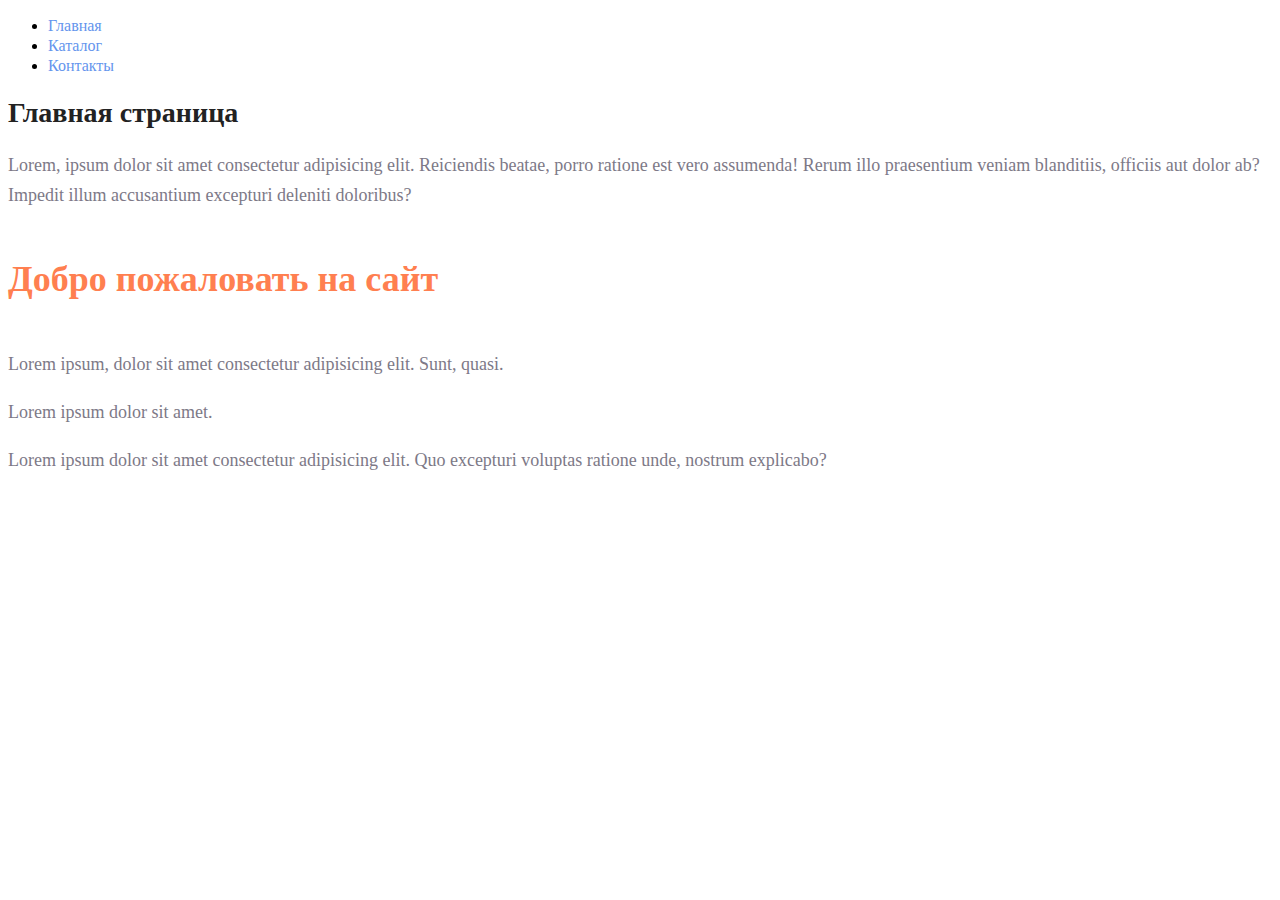
<file: Seminar1/index.html>
<!DOCTYPE html>
<html lang="ru">
<head>
    <meta charset="UTF-8">
    <meta name="viewport" content="width=device-width, initial-scale=1.0">
    <title>Web</title>
    <link rel="stylesheet" href="style.css">
</head>
<body>
    <ul>
        <li><a class="menu" href=index.html>Главная</a></li>
        <li><a class="menu" href=catalog/catalog.html>Каталог</a></li>
        <li><a class="menu" href="#contact">Контакты</a></li>
    </ul>
    <h1>Главная страница</h1>
    <p>Lorem, ipsum dolor sit amet consectetur adipisicing elit. Reiciendis beatae, porro ratione est vero assumenda! Rerum illo praesentium veniam blanditiis, officiis aut dolor ab? Impedit illum accusantium excepturi deleniti doloribus?</p>
    <h2>Добро пожаловать на сайт</h2>
    <p>Lorem ipsum, dolor sit amet consectetur adipisicing elit. Sunt, quasi.</p>
    <p>Lorem ipsum dolor sit amet.</p>
    <p>Lorem ipsum dolor sit amet consectetur adipisicing elit. Quo excepturi voluptas ratione unde, nostrum explicabo?</p>
</body>
</html>
</file>
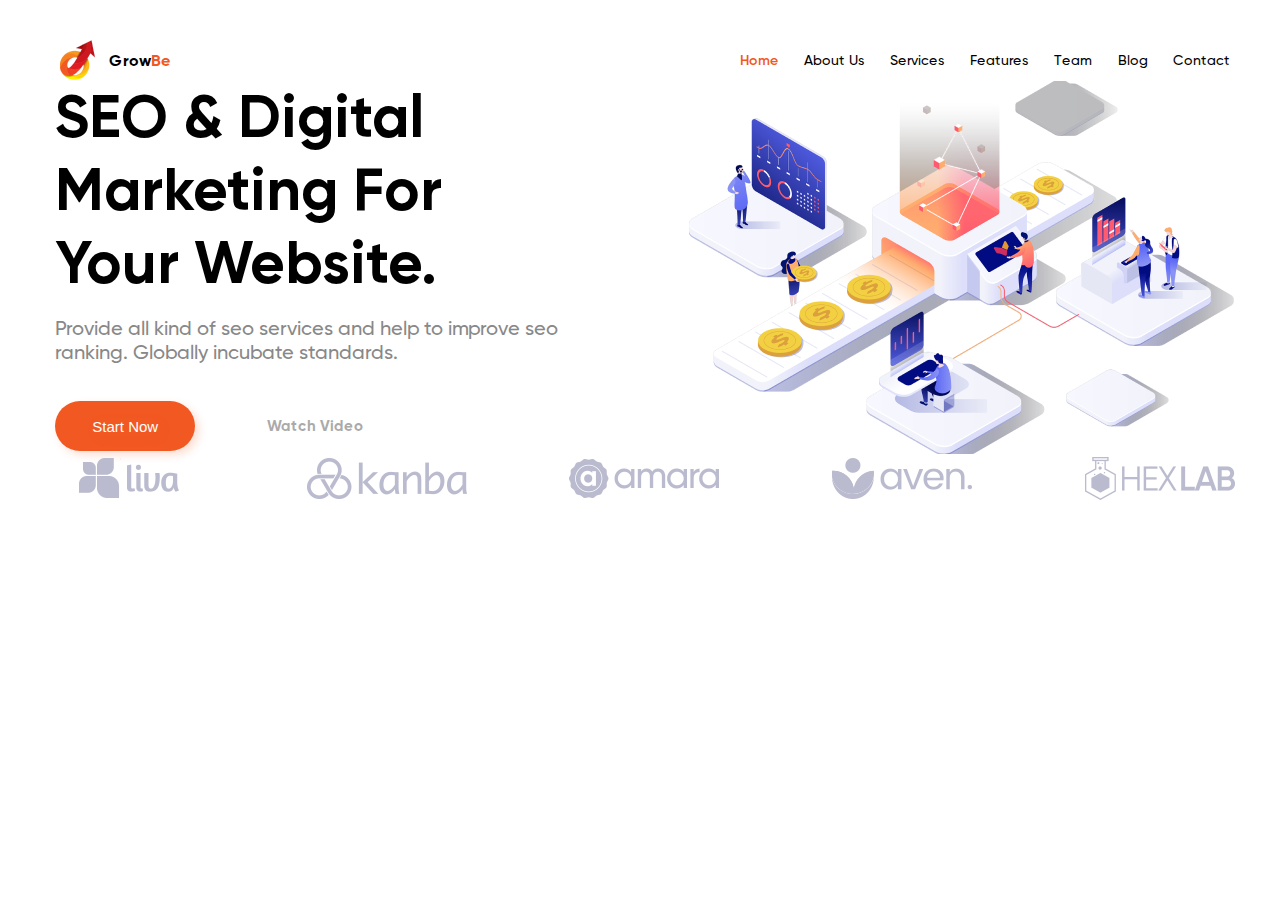
<file: Seminar3/index.html>
<!DOCTYPE html>
<html lang="en">

<head>
    <meta charset="UTF-8">
    <meta name="viewport" content="width=device-width, initial-scale=1.0">
    <title>Document</title>
    <link rel="stylesheet" href="style.css">
</head>

<body>
    <header class="center">
        <div class="header_brand">
            <img class="header_logo" src="img/logo.png" alt="Логотип">
            <p>Grow</p>
            <p class="header_brand_add_color">Be</p>
        </div>
        <div class="header_menu">
            <a class="header_menu_main_elem" href="#Home">Home</a>
            <a class="header_menu_elem" href="#About_Us">About Us</a>
            <a class="header_menu_elem" href="#Services">Services</a>
            <a class="header_menu_elem" href="#Features">Features</a>
            <a class="header_menu_elem" href="#Team">Team</a>
            <a class="header_menu_elem" href="#Blog">Blog</a>
            <a class="header_menu_elem" href="#Contact">Contact</a>
        </div>
    </header>
    <main class="center">
        <div class="main_text_container">
            <h1 class="main_info">SEO & Digital Marketing For Your Website.</h1>
            <p class="additional_info">Provide all kind of seo services and help to improve seo ranking. Globally
                incubate standards.</p>
            <div class="buttons">
                <button class="main_button"><a class="main_button" href="#start">Start Now</a></button>
                <a href="#video" class="link">Watch Video</a>
            </div>
        </div>
        <img src="img/pngfind.png" alt="Основная иллюстрация">
    </main>
    <footer class="center">
        <img src="img/footer1.png" alt="liva">
        <img src="img/footer2.png" alt="kanba">
        <img src="img/footer3.png" alt="amara">
        <img src="img/footer4.png" alt="aven">
        <img src="img/footer5.png" alt="hexlab">
    </footer>

</body>

</html>
</file>
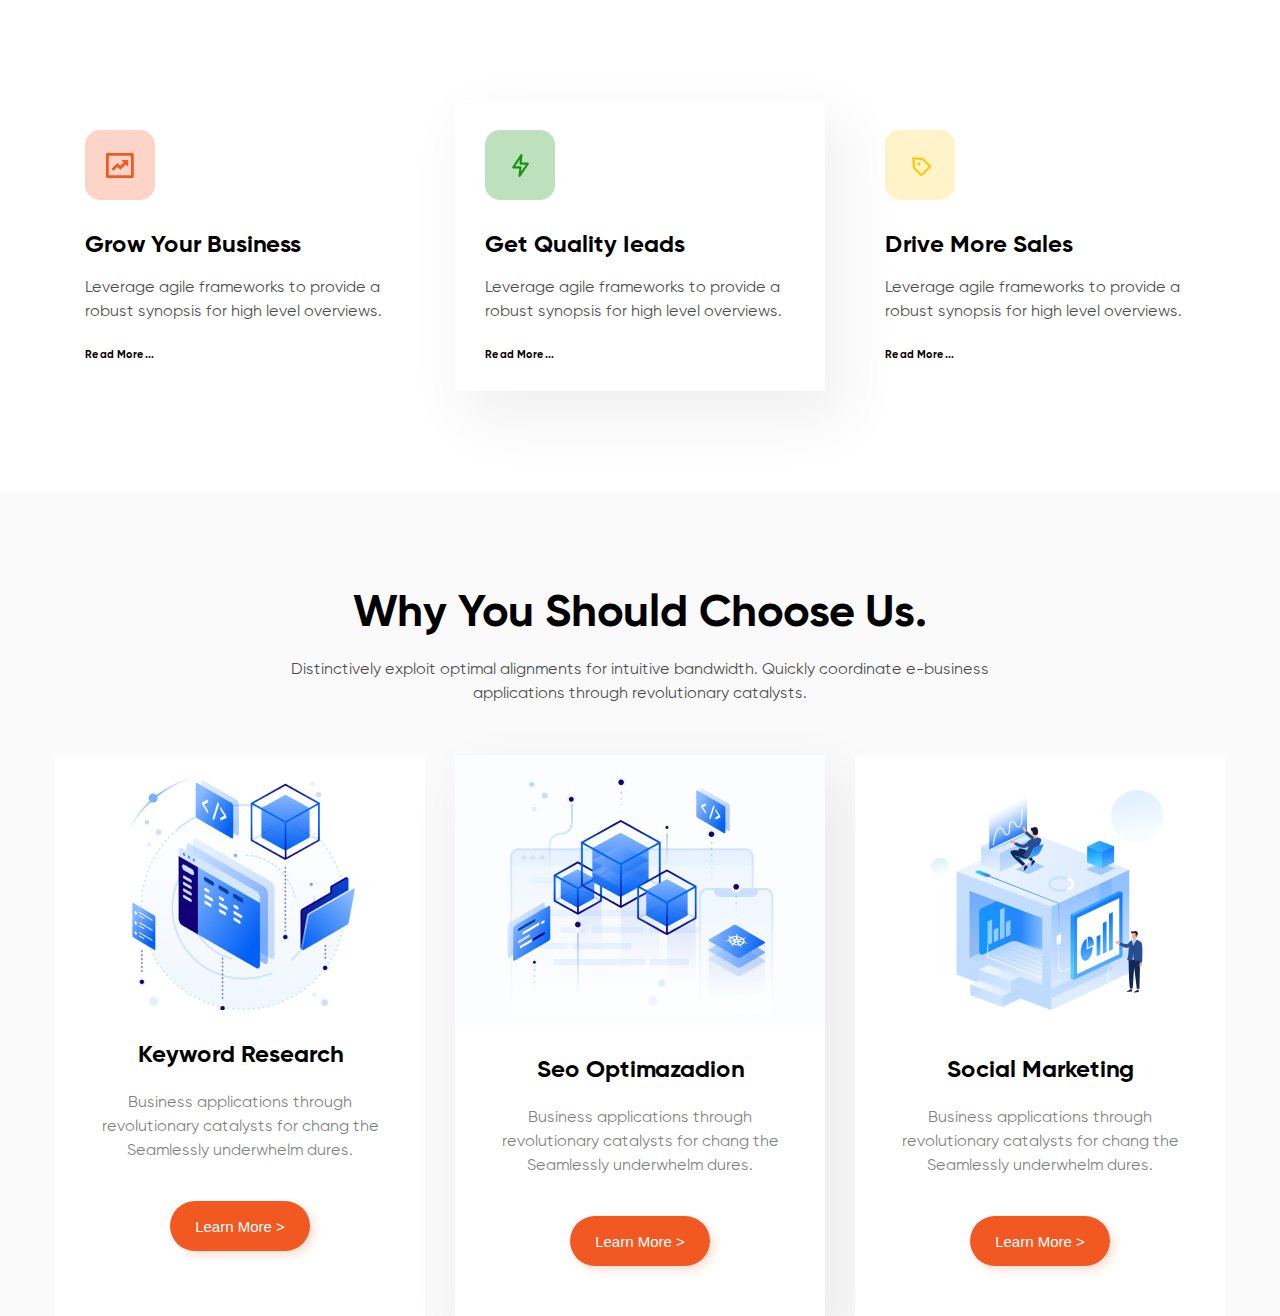
<file: Seminar5/index.html>
<!DOCTYPE html>
<html lang="en">

<head>
    <meta charset="UTF-8">
    <meta name="viewport" content="width=device-width, initial-scale=1.0">
    <link rel="stylesheet" href="style.css">
    <title>Document</title>
</head>

<body>
    <div class="additiona-info">
        <div class="blocks center">
            <div class="block">
                <img src="image/icon_red.svg" alt="">
                <h2>Grow Your Business</h2>
                <p>Leverage agile frameworks to provide a robust synopsis for high level overviews.</p>
                <h6>Read More...</h6>
            </div>
            <div class="block main-block">
                <img src="image/icon_green.svg" alt="">
                <h2>Get Quality Ieads</h2>
                <p>Leverage agile frameworks to provide a robust synopsis for high level overviews.</p>
                <h6>Read More...</h6>
            </div>
            <div class="block">
                <img src="image/icon_yellow.svg" alt="">
                <h2>Drive More Sales</h2>
                <p>Leverage agile frameworks to provide a robust synopsis for high level overviews.</p>
                <h6>Read More...</h6>
            </div>
        </div>
    </div>
    <main>
        <div class="center">
            <div class="a">
                <h1>Why You Should Choose Us.</h1>
                <p class="long-str">Distinctively exploit optimal alignments for intuitive bandwidth. Quickly coordinate
                    e-business applications through revolutionary catalysts.</p>
            </div>

            <div class="big_blocks blocks">
                <div class="big_block">
                    <img class="img_im_block" src="image/main_block1.png">
                    <h2>Keyword Research</h2>
                    <p class="text_in_block">Business applications through revolutionary catalysts for chang the
                        Seamlessly underwhelm dures.</p>
                    <button>Learn More ></button>
                </div>
                <div class="big_block main-block">
                    <img class="img_im_block" src="image/main_block2.png">
                    <h2>Seo Optimazadion</h2>
                    <p class="text_in_block">Business applications through revolutionary catalysts for chang the
                        Seamlessly underwhelm dures.</p>
                    <button>Learn More ></button>
                </div>
                <div class="big_block">
                    <img class="img_im_block" src="image/main_block3.png">
                    <h2>Social Marketing</h2>
                    <p class="text_in_block">Business applications through revolutionary catalysts for chang the
                        Seamlessly underwhelm dures.</p>
                    <button>Learn More ></button>
                </div>
            </div>
        </div>
    </main>
</body>

</html>
</file>
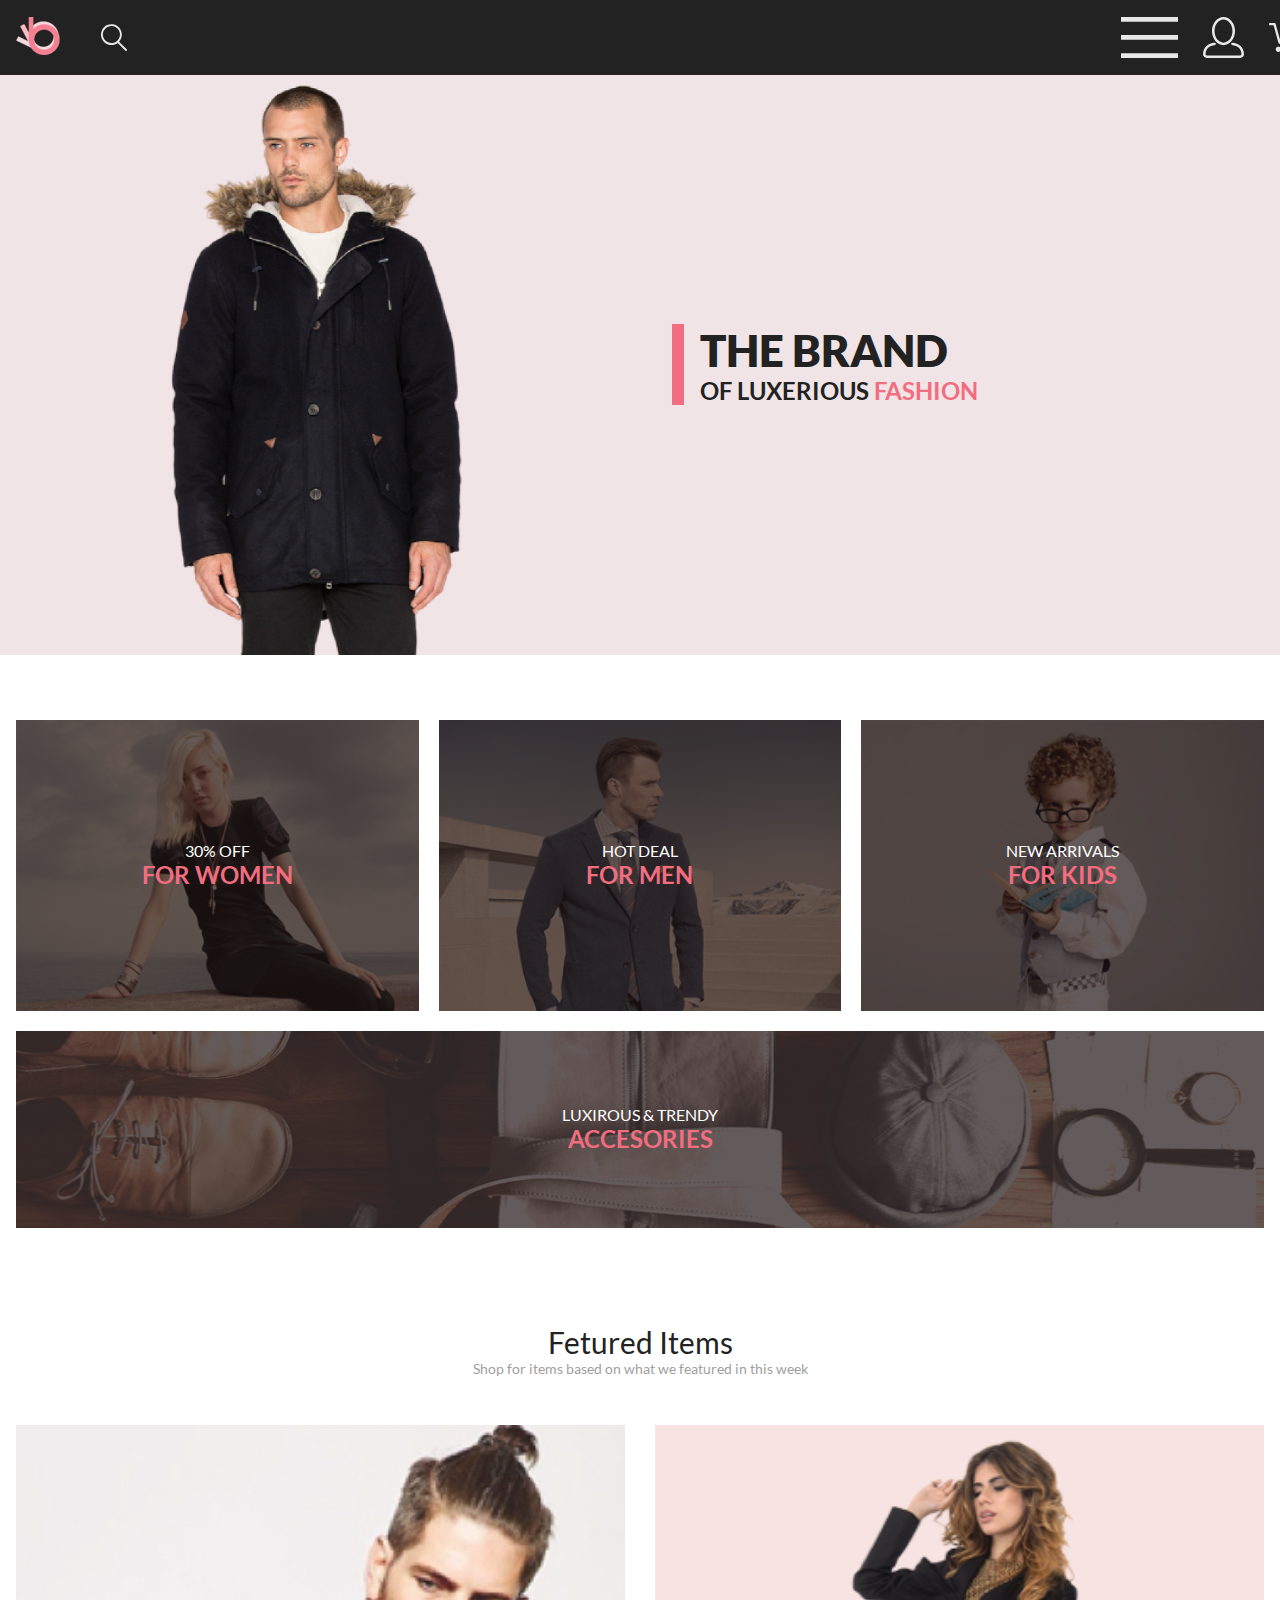
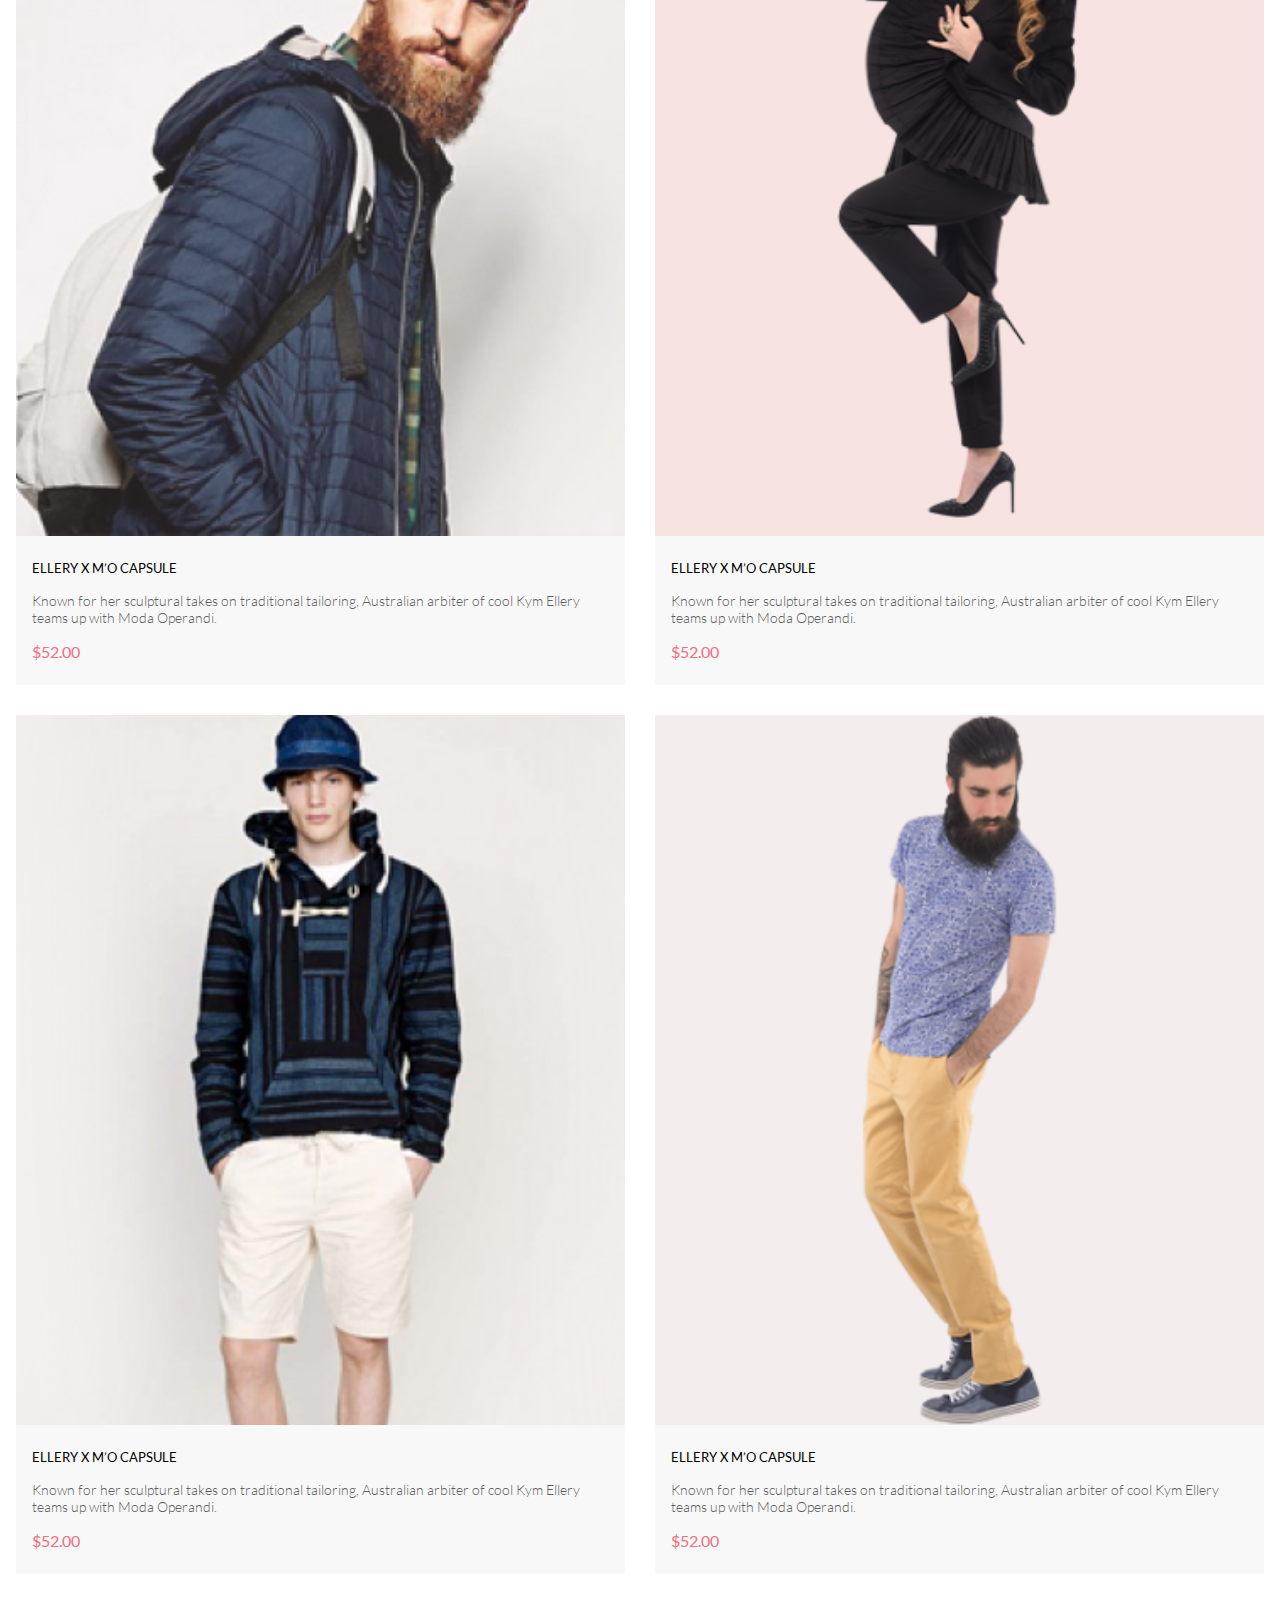
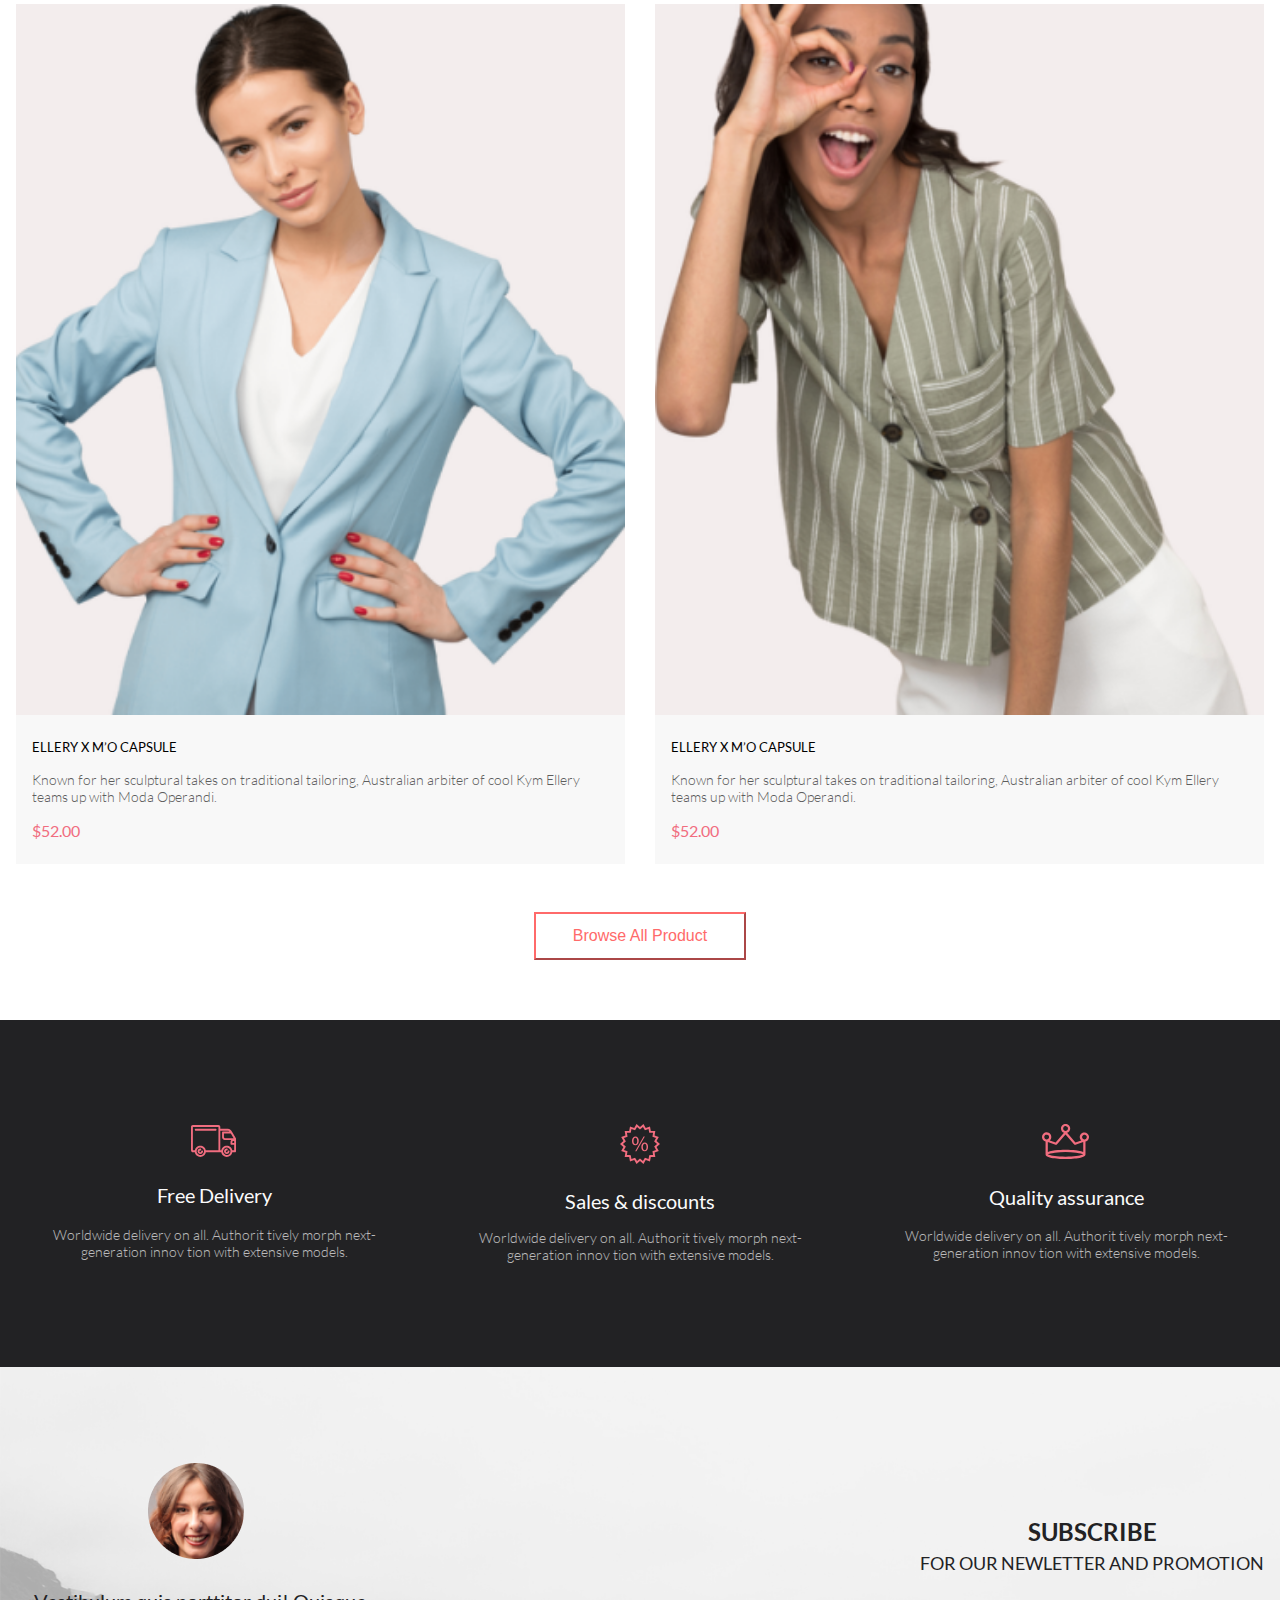
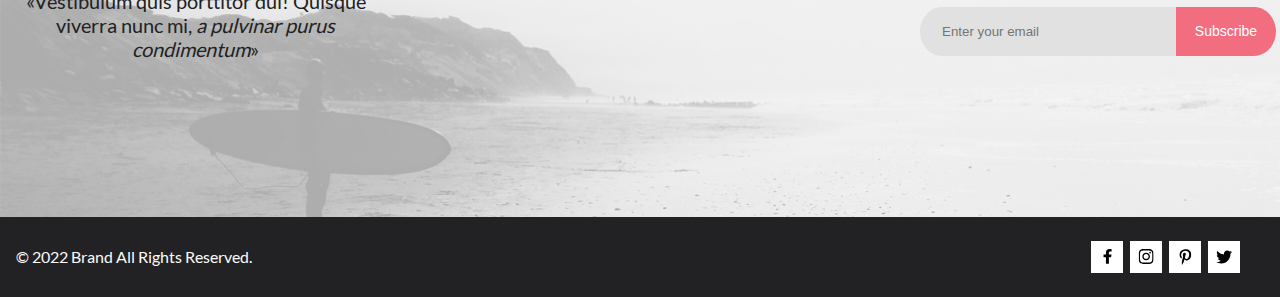
<file: Seminar6/indes.html>
<!DOCTYPE html>
<html lang="en">

<head>
    <meta charset="UTF-8">
    <meta name="viewport" content="width=device-width, initial-scale=1.0">
    <title>Document</title>
    <link rel="stylesheet" href="style.css">
</head>

<body>
    <header class="all_header">
        <div class="header center">
            <div class="start-header">
                <a href="#"><img src="img/mini_logo.png" alt="logo"></a>
                <img src="img/search.svg" alt="search">
            </div>
            <div class="menu">
                <div class="header-menu1">
                    <img src="img/Forma1.svg" alt="">
                    <div class="hidden-menu">
                        <h2>MENU</h2>
                        <p>MAN</p>
                        <ul>
                            <li>Accessories</li>
                            <li>Bags</li>
                            <li>Denim</li>
                            <li>T-Shirts</li>
                        </ul>
                        <p>WOMAN</p>
                        <ul>
                            <li>Accessories</li>
                            <li>Jackets &amp;&nbsp;Coats</li>
                            <li>Polos</li>
                            <li>T-Shirts</li>
                            <li>Shirts</li>
                        </ul>
                        <p>KIDS</p>
                        <ul>
                            <li>Accessories</li>
                            <li>Jackets &amp;&nbsp;Coats</li>
                            <li>Polos</li>
                            <li>T-Shirts</li>
                            <li>Shirts</li>
                            <li>Bags</li>
                        </ul>
                    </div>
                </div>
                <img class="header-menu2" src="img/Forma2.svg" alt="">
                <div class="header-menu3">
                    <img src="img/Forma3.svg" alt="">
                </div>

            </div>
        </div>

    </header>
    <main>
        <div class="main-post-background">
            <div class="main-post">
                <div class="left-block">
                    <img src="img/preview.png" alt="preview">
                </div>
                <div class="right-block">
                    <div class="brand">
                        <h1 class="big-txt">THE BRAND</h1>
                        <h1 class="additional-txt">OF&nbsp;LUXERIOUS <span class="pink">FASHION</span> </h1>
                    </div>

                </div>

            </div>
        </div>
        <div class="ad_blocks center">
            <div class="ad_block">
                <img class="block_img" src="img/ad_woman.png" alt="">
                <div class="block_txt">
                    <h2 class="additional_txt_ad white">30% OFF</h2>
                    <h2 class="main_txt_ad pink">FOR WOMEN</h2>
                </div>
            </div>
            <div class="ad_block">
                <img class="block_img" src="img/ad_man.png" alt="">
                <div class="block_txt">
                    <h2 class="additional_txt_ad white">HOT DEAL</h2>
                    <h2 class="main_txt_ad pink">FOR MEN</h2>
                </div>
            </div>
            <div class="ad_block">
                <img class="block_img" src="img/ad_kid.png" alt="">
                <div class="block_txt">
                    <h2 class="additional_txt_ad white">NEW ARRIVALS</h2>
                    <h2 class="main_txt_ad pink">FOR KIDS</h2>
                </div>
            </div>
            <div class="ad_block block4">
                <img class="block_img block4-img" src="img/ad_home.png" alt="">
                <div class="block_txt">
                    <h2 class="additional_txt_ad white">LUXIROUS &amp;&nbsp;TRENDY</h2>
                    <h2 class="main_txt_ad pink">ACCESORIES</h2>
                </div>
            </div>
        </div>
        <div class="section">
            <h2 class="section-name">Fetured Items</h2>
            <p class="section-description">Shop for items based on&nbsp;what we&nbsp;featured in&nbsp;this week</p>
        </div>
        <div class="blocks center">
            <div class="block">
                <div class="add-to-cart">
                    <div class="button-buy">
                        <button>
                            <svg width="27" height="25" viewBox="0 0 27 25" fill="none"
                                xmlns="http://www.w3.org/2000/svg">
                                <path
                                    d="M21.9521 23.2662H21.8397C21.2306 23.2662 20.7188 22.7666 20.6746 22.1289C20.6302 21.4602 21.1187 20.8781 21.7637 20.8341C21.7891 20.8324 21.8156 20.8315 21.8417 20.8315C22.4587 20.8315 22.9755 21.3214 23.0213 21.9482C23.0331 22.1967 22.9926 22.5509 22.7371 22.8434L22.7312 22.8502L22.7254 22.8571C22.5287 23.0907 22.2619 23.2316 21.9521 23.2662ZM8.22003 23.2599C7.56946 23.2599 7.04022 22.7169 7.04022 22.0496C7.04022 21.3827 7.56946 20.8401 8.22003 20.8401C8.87061 20.8401 9.39984 21.3827 9.39984 22.0496C9.39984 22.7169 8.87061 23.2599 8.22003 23.2599Z"
                                    fill="white" />
                                <path
                                    d="M21.8765 22.2662C21.9215 22.2549 21.9428 22.2339 21.9605 22.2129C21.9683 22.2037 21.9761 22.1946 21.9839 22.1855C22.0204 22.1438 22.0237 22.0553 22.0229 22.0105C22.0097 21.9044 21.9189 21.8315 21.8417 21.8315C21.838 21.8315 21.8341 21.8317 21.8317 21.8318C21.7536 21.8372 21.6658 21.9409 21.6724 22.0625C21.6818 22.1793 21.7679 22.2662 21.8397 22.2662H21.8765ZM8.22003 22.2599C8.31921 22.2599 8.39984 22.1655 8.39984 22.0496C8.39984 21.9341 8.31921 21.8401 8.22003 21.8401C8.12091 21.8401 8.04022 21.9341 8.04022 22.0496C8.04022 22.1655 8.12091 22.2599 8.22003 22.2599ZM21.9999 24.2662C21.9522 24.2662 21.8883 24.2662 21.8397 24.2662C20.7021 24.2662 19.7571 23.3545 19.677 22.198C19.5969 20.9929 20.4942 19.9183 21.6957 19.8364C21.7446 19.8331 21.7933 19.8315 21.8417 19.8315C22.9804 19.8315 23.9418 20.7324 24.0195 21.8884C24.051 22.4915 23.8746 23.0612 23.4903 23.5012C23.106 23.9575 22.5768 24.2177 21.9999 24.2662ZM8.22003 24.2599C7.01581 24.2599 6.04022 23.2709 6.04022 22.0496C6.04022 20.8291 7.01581 19.8401 8.22003 19.8401C9.42419 19.8401 10.3998 20.8291 10.3998 22.0496C10.3998 23.2709 9.42419 24.2599 8.22003 24.2599ZM21.1989 17.3938H9.13354C8.70062 17.3938 8.31635 17.1005 8.2038 16.6775L4.27802 2.24768H1.52222C0.993896 2.24768 0.561035 1.80859 0.561035 1.27039C0.561035 0.733032 0.993896 0.292969 1.52222 0.292969H4.99982C5.43182 0.292969 5.8161 0.586304 5.92859 1.01025L9.85443 15.4391H20.5581L24.1149 7.13379H12.2583C11.7291 7.13379 11.2962 6.69373 11.2962 6.15649C11.2962 5.61914 11.7291 5.17908 12.2583 5.17908H25.5891C25.9095 5.17908 26.2146 5.34192 26.3901 5.61914C26.5665 5.89539 26.5989 6.23743 26.4702 6.547L22.08 16.807C21.9198 17.1653 21.5832 17.3938 21.1989 17.3938Z"
                                    fill="white" />
                                <path
                                    d="M21.8765 22.2662C21.9215 22.2549 21.9428 22.2339 21.9605 22.2129C21.9683 22.2037 21.9761 22.1946 21.9839 22.1855C22.0204 22.1438 22.0237 22.0553 22.0229 22.0105C22.0097 21.9044 21.9189 21.8315 21.8417 21.8315C21.838 21.8315 21.8341 21.8317 21.8317 21.8318C21.7536 21.8372 21.6658 21.9409 21.6724 22.0625C21.6818 22.1793 21.7679 22.2662 21.8397 22.2662H21.8765ZM8.22003 22.2599C8.31921 22.2599 8.39984 22.1655 8.39984 22.0496C8.39984 21.9341 8.31921 21.8401 8.22003 21.8401C8.12091 21.8401 8.04022 21.9341 8.04022 22.0496C8.04022 22.1655 8.12091 22.2599 8.22003 22.2599ZM21.9999 24.2662C21.9522 24.2662 21.8883 24.2662 21.8397 24.2662C20.7021 24.2662 19.7571 23.3545 19.677 22.198C19.5969 20.9929 20.4942 19.9183 21.6957 19.8364C21.7446 19.8331 21.7933 19.8315 21.8417 19.8315C22.9804 19.8315 23.9418 20.7324 24.0195 21.8884C24.051 22.4915 23.8746 23.0612 23.4903 23.5012C23.106 23.9575 22.5768 24.2177 21.9999 24.2662ZM8.22003 24.2599C7.01581 24.2599 6.04022 23.2709 6.04022 22.0496C6.04022 20.8291 7.01581 19.8401 8.22003 19.8401C9.42419 19.8401 10.3998 20.8291 10.3998 22.0496C10.3998 23.2709 9.42419 24.2599 8.22003 24.2599ZM21.1989 17.3938H9.13354C8.70062 17.3938 8.31635 17.1005 8.2038 16.6775L4.27802 2.24768H1.52222C0.993896 2.24768 0.561035 1.80859 0.561035 1.27039C0.561035 0.733032 0.993896 0.292969 1.52222 0.292969H4.99982C5.43182 0.292969 5.8161 0.586304 5.92859 1.01025L9.85443 15.4391H20.5581L24.1149 7.13379H12.2583C11.7291 7.13379 11.2962 6.69373 11.2962 6.15649C11.2962 5.61914 11.7291 5.17908 12.2583 5.17908H25.5891C25.9095 5.17908 26.2146 5.34192 26.3901 5.61914C26.5665 5.89539 26.5989 6.23743 26.4702 6.547L22.08 16.807C21.9198 17.1653 21.5832 17.3938 21.1989 17.3938Z"
                                    fill="white" />
                            </svg>
                            Add to&nbsp;Cart
                        </button>
                    </div>
                    <img class="product-img" src="img/market_pos1.jpg" alt="">
                </div>
                <div class="product-info">
                    <h2 class="product-name">ELLERY X&nbsp;M&rsquo;O CAPSULE</h2>
                    <p class="product-description">Known for her sculptural takes on&nbsp;traditional tailoring,
                        Australian
                        arbiter of&nbsp;cool Kym
                        Ellery teams up&nbsp;with Moda Operandi.</p>
                    <h2 class="price">$52.00</h2>
                </div>
            </div>
            <div class="block">
                <div class="add-to-cart">
                    <div class="button-buy">
                        <button>
                            <svg width="27" height="25" viewBox="0 0 27 25" fill="none"
                                xmlns="http://www.w3.org/2000/svg">
                                <path
                                    d="M21.9521 23.2662H21.8397C21.2306 23.2662 20.7188 22.7666 20.6746 22.1289C20.6302 21.4602 21.1187 20.8781 21.7637 20.8341C21.7891 20.8324 21.8156 20.8315 21.8417 20.8315C22.4587 20.8315 22.9755 21.3214 23.0213 21.9482C23.0331 22.1967 22.9926 22.5509 22.7371 22.8434L22.7312 22.8502L22.7254 22.8571C22.5287 23.0907 22.2619 23.2316 21.9521 23.2662ZM8.22003 23.2599C7.56946 23.2599 7.04022 22.7169 7.04022 22.0496C7.04022 21.3827 7.56946 20.8401 8.22003 20.8401C8.87061 20.8401 9.39984 21.3827 9.39984 22.0496C9.39984 22.7169 8.87061 23.2599 8.22003 23.2599Z"
                                    fill="white" />
                                <path
                                    d="M21.8765 22.2662C21.9215 22.2549 21.9428 22.2339 21.9605 22.2129C21.9683 22.2037 21.9761 22.1946 21.9839 22.1855C22.0204 22.1438 22.0237 22.0553 22.0229 22.0105C22.0097 21.9044 21.9189 21.8315 21.8417 21.8315C21.838 21.8315 21.8341 21.8317 21.8317 21.8318C21.7536 21.8372 21.6658 21.9409 21.6724 22.0625C21.6818 22.1793 21.7679 22.2662 21.8397 22.2662H21.8765ZM8.22003 22.2599C8.31921 22.2599 8.39984 22.1655 8.39984 22.0496C8.39984 21.9341 8.31921 21.8401 8.22003 21.8401C8.12091 21.8401 8.04022 21.9341 8.04022 22.0496C8.04022 22.1655 8.12091 22.2599 8.22003 22.2599ZM21.9999 24.2662C21.9522 24.2662 21.8883 24.2662 21.8397 24.2662C20.7021 24.2662 19.7571 23.3545 19.677 22.198C19.5969 20.9929 20.4942 19.9183 21.6957 19.8364C21.7446 19.8331 21.7933 19.8315 21.8417 19.8315C22.9804 19.8315 23.9418 20.7324 24.0195 21.8884C24.051 22.4915 23.8746 23.0612 23.4903 23.5012C23.106 23.9575 22.5768 24.2177 21.9999 24.2662ZM8.22003 24.2599C7.01581 24.2599 6.04022 23.2709 6.04022 22.0496C6.04022 20.8291 7.01581 19.8401 8.22003 19.8401C9.42419 19.8401 10.3998 20.8291 10.3998 22.0496C10.3998 23.2709 9.42419 24.2599 8.22003 24.2599ZM21.1989 17.3938H9.13354C8.70062 17.3938 8.31635 17.1005 8.2038 16.6775L4.27802 2.24768H1.52222C0.993896 2.24768 0.561035 1.80859 0.561035 1.27039C0.561035 0.733032 0.993896 0.292969 1.52222 0.292969H4.99982C5.43182 0.292969 5.8161 0.586304 5.92859 1.01025L9.85443 15.4391H20.5581L24.1149 7.13379H12.2583C11.7291 7.13379 11.2962 6.69373 11.2962 6.15649C11.2962 5.61914 11.7291 5.17908 12.2583 5.17908H25.5891C25.9095 5.17908 26.2146 5.34192 26.3901 5.61914C26.5665 5.89539 26.5989 6.23743 26.4702 6.547L22.08 16.807C21.9198 17.1653 21.5832 17.3938 21.1989 17.3938Z"
                                    fill="white" />
                                <path
                                    d="M21.8765 22.2662C21.9215 22.2549 21.9428 22.2339 21.9605 22.2129C21.9683 22.2037 21.9761 22.1946 21.9839 22.1855C22.0204 22.1438 22.0237 22.0553 22.0229 22.0105C22.0097 21.9044 21.9189 21.8315 21.8417 21.8315C21.838 21.8315 21.8341 21.8317 21.8317 21.8318C21.7536 21.8372 21.6658 21.9409 21.6724 22.0625C21.6818 22.1793 21.7679 22.2662 21.8397 22.2662H21.8765ZM8.22003 22.2599C8.31921 22.2599 8.39984 22.1655 8.39984 22.0496C8.39984 21.9341 8.31921 21.8401 8.22003 21.8401C8.12091 21.8401 8.04022 21.9341 8.04022 22.0496C8.04022 22.1655 8.12091 22.2599 8.22003 22.2599ZM21.9999 24.2662C21.9522 24.2662 21.8883 24.2662 21.8397 24.2662C20.7021 24.2662 19.7571 23.3545 19.677 22.198C19.5969 20.9929 20.4942 19.9183 21.6957 19.8364C21.7446 19.8331 21.7933 19.8315 21.8417 19.8315C22.9804 19.8315 23.9418 20.7324 24.0195 21.8884C24.051 22.4915 23.8746 23.0612 23.4903 23.5012C23.106 23.9575 22.5768 24.2177 21.9999 24.2662ZM8.22003 24.2599C7.01581 24.2599 6.04022 23.2709 6.04022 22.0496C6.04022 20.8291 7.01581 19.8401 8.22003 19.8401C9.42419 19.8401 10.3998 20.8291 10.3998 22.0496C10.3998 23.2709 9.42419 24.2599 8.22003 24.2599ZM21.1989 17.3938H9.13354C8.70062 17.3938 8.31635 17.1005 8.2038 16.6775L4.27802 2.24768H1.52222C0.993896 2.24768 0.561035 1.80859 0.561035 1.27039C0.561035 0.733032 0.993896 0.292969 1.52222 0.292969H4.99982C5.43182 0.292969 5.8161 0.586304 5.92859 1.01025L9.85443 15.4391H20.5581L24.1149 7.13379H12.2583C11.7291 7.13379 11.2962 6.69373 11.2962 6.15649C11.2962 5.61914 11.7291 5.17908 12.2583 5.17908H25.5891C25.9095 5.17908 26.2146 5.34192 26.3901 5.61914C26.5665 5.89539 26.5989 6.23743 26.4702 6.547L22.08 16.807C21.9198 17.1653 21.5832 17.3938 21.1989 17.3938Z"
                                    fill="white" />
                            </svg>
                            Add to&nbsp;Cart
                        </button>
                    </div>
                    <img class="product-img" src="img/market_pos2.png" alt="">
                </div>
                <div class="product-info">
                    <h2 class="product-name">ELLERY X&nbsp;M&rsquo;O CAPSULE</h2>
                    <p class="product-description">Known for her sculptural takes on&nbsp;traditional tailoring,
                        Australian
                        arbiter of&nbsp;cool Kym
                        Ellery teams up&nbsp;with Moda Operandi.</p>
                    <h2 class="price">$52.00</h2>
                </div>
            </div>
            <div class="block">
                <div class="add-to-cart">
                    <div class="button-buy">
                        <button>
                            <svg width="27" height="25" viewBox="0 0 27 25" fill="none"
                                xmlns="http://www.w3.org/2000/svg">
                                <path
                                    d="M21.9521 23.2662H21.8397C21.2306 23.2662 20.7188 22.7666 20.6746 22.1289C20.6302 21.4602 21.1187 20.8781 21.7637 20.8341C21.7891 20.8324 21.8156 20.8315 21.8417 20.8315C22.4587 20.8315 22.9755 21.3214 23.0213 21.9482C23.0331 22.1967 22.9926 22.5509 22.7371 22.8434L22.7312 22.8502L22.7254 22.8571C22.5287 23.0907 22.2619 23.2316 21.9521 23.2662ZM8.22003 23.2599C7.56946 23.2599 7.04022 22.7169 7.04022 22.0496C7.04022 21.3827 7.56946 20.8401 8.22003 20.8401C8.87061 20.8401 9.39984 21.3827 9.39984 22.0496C9.39984 22.7169 8.87061 23.2599 8.22003 23.2599Z"
                                    fill="white" />
                                <path
                                    d="M21.8765 22.2662C21.9215 22.2549 21.9428 22.2339 21.9605 22.2129C21.9683 22.2037 21.9761 22.1946 21.9839 22.1855C22.0204 22.1438 22.0237 22.0553 22.0229 22.0105C22.0097 21.9044 21.9189 21.8315 21.8417 21.8315C21.838 21.8315 21.8341 21.8317 21.8317 21.8318C21.7536 21.8372 21.6658 21.9409 21.6724 22.0625C21.6818 22.1793 21.7679 22.2662 21.8397 22.2662H21.8765ZM8.22003 22.2599C8.31921 22.2599 8.39984 22.1655 8.39984 22.0496C8.39984 21.9341 8.31921 21.8401 8.22003 21.8401C8.12091 21.8401 8.04022 21.9341 8.04022 22.0496C8.04022 22.1655 8.12091 22.2599 8.22003 22.2599ZM21.9999 24.2662C21.9522 24.2662 21.8883 24.2662 21.8397 24.2662C20.7021 24.2662 19.7571 23.3545 19.677 22.198C19.5969 20.9929 20.4942 19.9183 21.6957 19.8364C21.7446 19.8331 21.7933 19.8315 21.8417 19.8315C22.9804 19.8315 23.9418 20.7324 24.0195 21.8884C24.051 22.4915 23.8746 23.0612 23.4903 23.5012C23.106 23.9575 22.5768 24.2177 21.9999 24.2662ZM8.22003 24.2599C7.01581 24.2599 6.04022 23.2709 6.04022 22.0496C6.04022 20.8291 7.01581 19.8401 8.22003 19.8401C9.42419 19.8401 10.3998 20.8291 10.3998 22.0496C10.3998 23.2709 9.42419 24.2599 8.22003 24.2599ZM21.1989 17.3938H9.13354C8.70062 17.3938 8.31635 17.1005 8.2038 16.6775L4.27802 2.24768H1.52222C0.993896 2.24768 0.561035 1.80859 0.561035 1.27039C0.561035 0.733032 0.993896 0.292969 1.52222 0.292969H4.99982C5.43182 0.292969 5.8161 0.586304 5.92859 1.01025L9.85443 15.4391H20.5581L24.1149 7.13379H12.2583C11.7291 7.13379 11.2962 6.69373 11.2962 6.15649C11.2962 5.61914 11.7291 5.17908 12.2583 5.17908H25.5891C25.9095 5.17908 26.2146 5.34192 26.3901 5.61914C26.5665 5.89539 26.5989 6.23743 26.4702 6.547L22.08 16.807C21.9198 17.1653 21.5832 17.3938 21.1989 17.3938Z"
                                    fill="white" />
                                <path
                                    d="M21.8765 22.2662C21.9215 22.2549 21.9428 22.2339 21.9605 22.2129C21.9683 22.2037 21.9761 22.1946 21.9839 22.1855C22.0204 22.1438 22.0237 22.0553 22.0229 22.0105C22.0097 21.9044 21.9189 21.8315 21.8417 21.8315C21.838 21.8315 21.8341 21.8317 21.8317 21.8318C21.7536 21.8372 21.6658 21.9409 21.6724 22.0625C21.6818 22.1793 21.7679 22.2662 21.8397 22.2662H21.8765ZM8.22003 22.2599C8.31921 22.2599 8.39984 22.1655 8.39984 22.0496C8.39984 21.9341 8.31921 21.8401 8.22003 21.8401C8.12091 21.8401 8.04022 21.9341 8.04022 22.0496C8.04022 22.1655 8.12091 22.2599 8.22003 22.2599ZM21.9999 24.2662C21.9522 24.2662 21.8883 24.2662 21.8397 24.2662C20.7021 24.2662 19.7571 23.3545 19.677 22.198C19.5969 20.9929 20.4942 19.9183 21.6957 19.8364C21.7446 19.8331 21.7933 19.8315 21.8417 19.8315C22.9804 19.8315 23.9418 20.7324 24.0195 21.8884C24.051 22.4915 23.8746 23.0612 23.4903 23.5012C23.106 23.9575 22.5768 24.2177 21.9999 24.2662ZM8.22003 24.2599C7.01581 24.2599 6.04022 23.2709 6.04022 22.0496C6.04022 20.8291 7.01581 19.8401 8.22003 19.8401C9.42419 19.8401 10.3998 20.8291 10.3998 22.0496C10.3998 23.2709 9.42419 24.2599 8.22003 24.2599ZM21.1989 17.3938H9.13354C8.70062 17.3938 8.31635 17.1005 8.2038 16.6775L4.27802 2.24768H1.52222C0.993896 2.24768 0.561035 1.80859 0.561035 1.27039C0.561035 0.733032 0.993896 0.292969 1.52222 0.292969H4.99982C5.43182 0.292969 5.8161 0.586304 5.92859 1.01025L9.85443 15.4391H20.5581L24.1149 7.13379H12.2583C11.7291 7.13379 11.2962 6.69373 11.2962 6.15649C11.2962 5.61914 11.7291 5.17908 12.2583 5.17908H25.5891C25.9095 5.17908 26.2146 5.34192 26.3901 5.61914C26.5665 5.89539 26.5989 6.23743 26.4702 6.547L22.08 16.807C21.9198 17.1653 21.5832 17.3938 21.1989 17.3938Z"
                                    fill="white" />
                            </svg>
                            Add to&nbsp;Cart
                        </button>
                    </div>
                    <img class="product-img" src="img/market_pos3.png" alt="">
                </div>
                <div class="product-info">
                    <h2 class="product-name">ELLERY X&nbsp;M&rsquo;O CAPSULE</h2>
                    <p class="product-description">Known for her sculptural takes on&nbsp;traditional tailoring,
                        Australian
                        arbiter of&nbsp;cool Kym
                        Ellery teams up&nbsp;with Moda Operandi.</p>
                    <h2 class="price">$52.00</h2>
                </div>
            </div>
            <div class="block">
                <div class="add-to-cart">
                    <div class="button-buy">
                        <button>
                            <svg width="27" height="25" viewBox="0 0 27 25" fill="none"
                                xmlns="http://www.w3.org/2000/svg">
                                <path
                                    d="M21.9521 23.2662H21.8397C21.2306 23.2662 20.7188 22.7666 20.6746 22.1289C20.6302 21.4602 21.1187 20.8781 21.7637 20.8341C21.7891 20.8324 21.8156 20.8315 21.8417 20.8315C22.4587 20.8315 22.9755 21.3214 23.0213 21.9482C23.0331 22.1967 22.9926 22.5509 22.7371 22.8434L22.7312 22.8502L22.7254 22.8571C22.5287 23.0907 22.2619 23.2316 21.9521 23.2662ZM8.22003 23.2599C7.56946 23.2599 7.04022 22.7169 7.04022 22.0496C7.04022 21.3827 7.56946 20.8401 8.22003 20.8401C8.87061 20.8401 9.39984 21.3827 9.39984 22.0496C9.39984 22.7169 8.87061 23.2599 8.22003 23.2599Z"
                                    fill="white" />
                                <path
                                    d="M21.8765 22.2662C21.9215 22.2549 21.9428 22.2339 21.9605 22.2129C21.9683 22.2037 21.9761 22.1946 21.9839 22.1855C22.0204 22.1438 22.0237 22.0553 22.0229 22.0105C22.0097 21.9044 21.9189 21.8315 21.8417 21.8315C21.838 21.8315 21.8341 21.8317 21.8317 21.8318C21.7536 21.8372 21.6658 21.9409 21.6724 22.0625C21.6818 22.1793 21.7679 22.2662 21.8397 22.2662H21.8765ZM8.22003 22.2599C8.31921 22.2599 8.39984 22.1655 8.39984 22.0496C8.39984 21.9341 8.31921 21.8401 8.22003 21.8401C8.12091 21.8401 8.04022 21.9341 8.04022 22.0496C8.04022 22.1655 8.12091 22.2599 8.22003 22.2599ZM21.9999 24.2662C21.9522 24.2662 21.8883 24.2662 21.8397 24.2662C20.7021 24.2662 19.7571 23.3545 19.677 22.198C19.5969 20.9929 20.4942 19.9183 21.6957 19.8364C21.7446 19.8331 21.7933 19.8315 21.8417 19.8315C22.9804 19.8315 23.9418 20.7324 24.0195 21.8884C24.051 22.4915 23.8746 23.0612 23.4903 23.5012C23.106 23.9575 22.5768 24.2177 21.9999 24.2662ZM8.22003 24.2599C7.01581 24.2599 6.04022 23.2709 6.04022 22.0496C6.04022 20.8291 7.01581 19.8401 8.22003 19.8401C9.42419 19.8401 10.3998 20.8291 10.3998 22.0496C10.3998 23.2709 9.42419 24.2599 8.22003 24.2599ZM21.1989 17.3938H9.13354C8.70062 17.3938 8.31635 17.1005 8.2038 16.6775L4.27802 2.24768H1.52222C0.993896 2.24768 0.561035 1.80859 0.561035 1.27039C0.561035 0.733032 0.993896 0.292969 1.52222 0.292969H4.99982C5.43182 0.292969 5.8161 0.586304 5.92859 1.01025L9.85443 15.4391H20.5581L24.1149 7.13379H12.2583C11.7291 7.13379 11.2962 6.69373 11.2962 6.15649C11.2962 5.61914 11.7291 5.17908 12.2583 5.17908H25.5891C25.9095 5.17908 26.2146 5.34192 26.3901 5.61914C26.5665 5.89539 26.5989 6.23743 26.4702 6.547L22.08 16.807C21.9198 17.1653 21.5832 17.3938 21.1989 17.3938Z"
                                    fill="white" />
                                <path
                                    d="M21.8765 22.2662C21.9215 22.2549 21.9428 22.2339 21.9605 22.2129C21.9683 22.2037 21.9761 22.1946 21.9839 22.1855C22.0204 22.1438 22.0237 22.0553 22.0229 22.0105C22.0097 21.9044 21.9189 21.8315 21.8417 21.8315C21.838 21.8315 21.8341 21.8317 21.8317 21.8318C21.7536 21.8372 21.6658 21.9409 21.6724 22.0625C21.6818 22.1793 21.7679 22.2662 21.8397 22.2662H21.8765ZM8.22003 22.2599C8.31921 22.2599 8.39984 22.1655 8.39984 22.0496C8.39984 21.9341 8.31921 21.8401 8.22003 21.8401C8.12091 21.8401 8.04022 21.9341 8.04022 22.0496C8.04022 22.1655 8.12091 22.2599 8.22003 22.2599ZM21.9999 24.2662C21.9522 24.2662 21.8883 24.2662 21.8397 24.2662C20.7021 24.2662 19.7571 23.3545 19.677 22.198C19.5969 20.9929 20.4942 19.9183 21.6957 19.8364C21.7446 19.8331 21.7933 19.8315 21.8417 19.8315C22.9804 19.8315 23.9418 20.7324 24.0195 21.8884C24.051 22.4915 23.8746 23.0612 23.4903 23.5012C23.106 23.9575 22.5768 24.2177 21.9999 24.2662ZM8.22003 24.2599C7.01581 24.2599 6.04022 23.2709 6.04022 22.0496C6.04022 20.8291 7.01581 19.8401 8.22003 19.8401C9.42419 19.8401 10.3998 20.8291 10.3998 22.0496C10.3998 23.2709 9.42419 24.2599 8.22003 24.2599ZM21.1989 17.3938H9.13354C8.70062 17.3938 8.31635 17.1005 8.2038 16.6775L4.27802 2.24768H1.52222C0.993896 2.24768 0.561035 1.80859 0.561035 1.27039C0.561035 0.733032 0.993896 0.292969 1.52222 0.292969H4.99982C5.43182 0.292969 5.8161 0.586304 5.92859 1.01025L9.85443 15.4391H20.5581L24.1149 7.13379H12.2583C11.7291 7.13379 11.2962 6.69373 11.2962 6.15649C11.2962 5.61914 11.7291 5.17908 12.2583 5.17908H25.5891C25.9095 5.17908 26.2146 5.34192 26.3901 5.61914C26.5665 5.89539 26.5989 6.23743 26.4702 6.547L22.08 16.807C21.9198 17.1653 21.5832 17.3938 21.1989 17.3938Z"
                                    fill="white" />
                            </svg>
                            Add to&nbsp;Cart
                        </button>
                    </div>
                    <img class="product-img" src="img/market_pos4.png" alt="">
                </div>
                <div class="product-info">
                    <h2 class="product-name">ELLERY X&nbsp;M&rsquo;O CAPSULE</h2>
                    <p class="product-description">Known for her sculptural takes on&nbsp;traditional tailoring,
                        Australian
                        arbiter of&nbsp;cool Kym
                        Ellery teams up&nbsp;with Moda Operandi.</p>
                    <h2 class="price">$52.00</h2>
                </div>
            </div>
            <div class="block">
                <div class="add-to-cart">
                    <div class="button-buy">
                        <button>
                            <svg width="27" height="25" viewBox="0 0 27 25" fill="none"
                                xmlns="http://www.w3.org/2000/svg">
                                <path
                                    d="M21.9521 23.2662H21.8397C21.2306 23.2662 20.7188 22.7666 20.6746 22.1289C20.6302 21.4602 21.1187 20.8781 21.7637 20.8341C21.7891 20.8324 21.8156 20.8315 21.8417 20.8315C22.4587 20.8315 22.9755 21.3214 23.0213 21.9482C23.0331 22.1967 22.9926 22.5509 22.7371 22.8434L22.7312 22.8502L22.7254 22.8571C22.5287 23.0907 22.2619 23.2316 21.9521 23.2662ZM8.22003 23.2599C7.56946 23.2599 7.04022 22.7169 7.04022 22.0496C7.04022 21.3827 7.56946 20.8401 8.22003 20.8401C8.87061 20.8401 9.39984 21.3827 9.39984 22.0496C9.39984 22.7169 8.87061 23.2599 8.22003 23.2599Z"
                                    fill="white" />
                                <path
                                    d="M21.8765 22.2662C21.9215 22.2549 21.9428 22.2339 21.9605 22.2129C21.9683 22.2037 21.9761 22.1946 21.9839 22.1855C22.0204 22.1438 22.0237 22.0553 22.0229 22.0105C22.0097 21.9044 21.9189 21.8315 21.8417 21.8315C21.838 21.8315 21.8341 21.8317 21.8317 21.8318C21.7536 21.8372 21.6658 21.9409 21.6724 22.0625C21.6818 22.1793 21.7679 22.2662 21.8397 22.2662H21.8765ZM8.22003 22.2599C8.31921 22.2599 8.39984 22.1655 8.39984 22.0496C8.39984 21.9341 8.31921 21.8401 8.22003 21.8401C8.12091 21.8401 8.04022 21.9341 8.04022 22.0496C8.04022 22.1655 8.12091 22.2599 8.22003 22.2599ZM21.9999 24.2662C21.9522 24.2662 21.8883 24.2662 21.8397 24.2662C20.7021 24.2662 19.7571 23.3545 19.677 22.198C19.5969 20.9929 20.4942 19.9183 21.6957 19.8364C21.7446 19.8331 21.7933 19.8315 21.8417 19.8315C22.9804 19.8315 23.9418 20.7324 24.0195 21.8884C24.051 22.4915 23.8746 23.0612 23.4903 23.5012C23.106 23.9575 22.5768 24.2177 21.9999 24.2662ZM8.22003 24.2599C7.01581 24.2599 6.04022 23.2709 6.04022 22.0496C6.04022 20.8291 7.01581 19.8401 8.22003 19.8401C9.42419 19.8401 10.3998 20.8291 10.3998 22.0496C10.3998 23.2709 9.42419 24.2599 8.22003 24.2599ZM21.1989 17.3938H9.13354C8.70062 17.3938 8.31635 17.1005 8.2038 16.6775L4.27802 2.24768H1.52222C0.993896 2.24768 0.561035 1.80859 0.561035 1.27039C0.561035 0.733032 0.993896 0.292969 1.52222 0.292969H4.99982C5.43182 0.292969 5.8161 0.586304 5.92859 1.01025L9.85443 15.4391H20.5581L24.1149 7.13379H12.2583C11.7291 7.13379 11.2962 6.69373 11.2962 6.15649C11.2962 5.61914 11.7291 5.17908 12.2583 5.17908H25.5891C25.9095 5.17908 26.2146 5.34192 26.3901 5.61914C26.5665 5.89539 26.5989 6.23743 26.4702 6.547L22.08 16.807C21.9198 17.1653 21.5832 17.3938 21.1989 17.3938Z"
                                    fill="white" />
                                <path
                                    d="M21.8765 22.2662C21.9215 22.2549 21.9428 22.2339 21.9605 22.2129C21.9683 22.2037 21.9761 22.1946 21.9839 22.1855C22.0204 22.1438 22.0237 22.0553 22.0229 22.0105C22.0097 21.9044 21.9189 21.8315 21.8417 21.8315C21.838 21.8315 21.8341 21.8317 21.8317 21.8318C21.7536 21.8372 21.6658 21.9409 21.6724 22.0625C21.6818 22.1793 21.7679 22.2662 21.8397 22.2662H21.8765ZM8.22003 22.2599C8.31921 22.2599 8.39984 22.1655 8.39984 22.0496C8.39984 21.9341 8.31921 21.8401 8.22003 21.8401C8.12091 21.8401 8.04022 21.9341 8.04022 22.0496C8.04022 22.1655 8.12091 22.2599 8.22003 22.2599ZM21.9999 24.2662C21.9522 24.2662 21.8883 24.2662 21.8397 24.2662C20.7021 24.2662 19.7571 23.3545 19.677 22.198C19.5969 20.9929 20.4942 19.9183 21.6957 19.8364C21.7446 19.8331 21.7933 19.8315 21.8417 19.8315C22.9804 19.8315 23.9418 20.7324 24.0195 21.8884C24.051 22.4915 23.8746 23.0612 23.4903 23.5012C23.106 23.9575 22.5768 24.2177 21.9999 24.2662ZM8.22003 24.2599C7.01581 24.2599 6.04022 23.2709 6.04022 22.0496C6.04022 20.8291 7.01581 19.8401 8.22003 19.8401C9.42419 19.8401 10.3998 20.8291 10.3998 22.0496C10.3998 23.2709 9.42419 24.2599 8.22003 24.2599ZM21.1989 17.3938H9.13354C8.70062 17.3938 8.31635 17.1005 8.2038 16.6775L4.27802 2.24768H1.52222C0.993896 2.24768 0.561035 1.80859 0.561035 1.27039C0.561035 0.733032 0.993896 0.292969 1.52222 0.292969H4.99982C5.43182 0.292969 5.8161 0.586304 5.92859 1.01025L9.85443 15.4391H20.5581L24.1149 7.13379H12.2583C11.7291 7.13379 11.2962 6.69373 11.2962 6.15649C11.2962 5.61914 11.7291 5.17908 12.2583 5.17908H25.5891C25.9095 5.17908 26.2146 5.34192 26.3901 5.61914C26.5665 5.89539 26.5989 6.23743 26.4702 6.547L22.08 16.807C21.9198 17.1653 21.5832 17.3938 21.1989 17.3938Z"
                                    fill="white" />
                            </svg>
                            Add to&nbsp;Cart
                        </button>
                    </div>
                    <img class="product-img" src="img/market_pos5.png" alt="">
                </div>
                <div class="product-info">
                    <h2 class="product-name">ELLERY X&nbsp;M&rsquo;O CAPSULE</h2>
                    <p class="product-description">Known for her sculptural takes on&nbsp;traditional tailoring,
                        Australian
                        arbiter of&nbsp;cool Kym
                        Ellery teams up&nbsp;with Moda Operandi.</p>
                    <h2 class="price">$52.00</h2>
                </div>
            </div>
            <div class="block">
                <div class="add-to-cart">
                    <div class="button-buy">
                        <button>
                            <svg width="27" height="25" viewBox="0 0 27 25" fill="none"
                                xmlns="http://www.w3.org/2000/svg">
                                <path
                                    d="M21.9521 23.2662H21.8397C21.2306 23.2662 20.7188 22.7666 20.6746 22.1289C20.6302 21.4602 21.1187 20.8781 21.7637 20.8341C21.7891 20.8324 21.8156 20.8315 21.8417 20.8315C22.4587 20.8315 22.9755 21.3214 23.0213 21.9482C23.0331 22.1967 22.9926 22.5509 22.7371 22.8434L22.7312 22.8502L22.7254 22.8571C22.5287 23.0907 22.2619 23.2316 21.9521 23.2662ZM8.22003 23.2599C7.56946 23.2599 7.04022 22.7169 7.04022 22.0496C7.04022 21.3827 7.56946 20.8401 8.22003 20.8401C8.87061 20.8401 9.39984 21.3827 9.39984 22.0496C9.39984 22.7169 8.87061 23.2599 8.22003 23.2599Z"
                                    fill="white" />
                                <path
                                    d="M21.8765 22.2662C21.9215 22.2549 21.9428 22.2339 21.9605 22.2129C21.9683 22.2037 21.9761 22.1946 21.9839 22.1855C22.0204 22.1438 22.0237 22.0553 22.0229 22.0105C22.0097 21.9044 21.9189 21.8315 21.8417 21.8315C21.838 21.8315 21.8341 21.8317 21.8317 21.8318C21.7536 21.8372 21.6658 21.9409 21.6724 22.0625C21.6818 22.1793 21.7679 22.2662 21.8397 22.2662H21.8765ZM8.22003 22.2599C8.31921 22.2599 8.39984 22.1655 8.39984 22.0496C8.39984 21.9341 8.31921 21.8401 8.22003 21.8401C8.12091 21.8401 8.04022 21.9341 8.04022 22.0496C8.04022 22.1655 8.12091 22.2599 8.22003 22.2599ZM21.9999 24.2662C21.9522 24.2662 21.8883 24.2662 21.8397 24.2662C20.7021 24.2662 19.7571 23.3545 19.677 22.198C19.5969 20.9929 20.4942 19.9183 21.6957 19.8364C21.7446 19.8331 21.7933 19.8315 21.8417 19.8315C22.9804 19.8315 23.9418 20.7324 24.0195 21.8884C24.051 22.4915 23.8746 23.0612 23.4903 23.5012C23.106 23.9575 22.5768 24.2177 21.9999 24.2662ZM8.22003 24.2599C7.01581 24.2599 6.04022 23.2709 6.04022 22.0496C6.04022 20.8291 7.01581 19.8401 8.22003 19.8401C9.42419 19.8401 10.3998 20.8291 10.3998 22.0496C10.3998 23.2709 9.42419 24.2599 8.22003 24.2599ZM21.1989 17.3938H9.13354C8.70062 17.3938 8.31635 17.1005 8.2038 16.6775L4.27802 2.24768H1.52222C0.993896 2.24768 0.561035 1.80859 0.561035 1.27039C0.561035 0.733032 0.993896 0.292969 1.52222 0.292969H4.99982C5.43182 0.292969 5.8161 0.586304 5.92859 1.01025L9.85443 15.4391H20.5581L24.1149 7.13379H12.2583C11.7291 7.13379 11.2962 6.69373 11.2962 6.15649C11.2962 5.61914 11.7291 5.17908 12.2583 5.17908H25.5891C25.9095 5.17908 26.2146 5.34192 26.3901 5.61914C26.5665 5.89539 26.5989 6.23743 26.4702 6.547L22.08 16.807C21.9198 17.1653 21.5832 17.3938 21.1989 17.3938Z"
                                    fill="white" />
                                <path
                                    d="M21.8765 22.2662C21.9215 22.2549 21.9428 22.2339 21.9605 22.2129C21.9683 22.2037 21.9761 22.1946 21.9839 22.1855C22.0204 22.1438 22.0237 22.0553 22.0229 22.0105C22.0097 21.9044 21.9189 21.8315 21.8417 21.8315C21.838 21.8315 21.8341 21.8317 21.8317 21.8318C21.7536 21.8372 21.6658 21.9409 21.6724 22.0625C21.6818 22.1793 21.7679 22.2662 21.8397 22.2662H21.8765ZM8.22003 22.2599C8.31921 22.2599 8.39984 22.1655 8.39984 22.0496C8.39984 21.9341 8.31921 21.8401 8.22003 21.8401C8.12091 21.8401 8.04022 21.9341 8.04022 22.0496C8.04022 22.1655 8.12091 22.2599 8.22003 22.2599ZM21.9999 24.2662C21.9522 24.2662 21.8883 24.2662 21.8397 24.2662C20.7021 24.2662 19.7571 23.3545 19.677 22.198C19.5969 20.9929 20.4942 19.9183 21.6957 19.8364C21.7446 19.8331 21.7933 19.8315 21.8417 19.8315C22.9804 19.8315 23.9418 20.7324 24.0195 21.8884C24.051 22.4915 23.8746 23.0612 23.4903 23.5012C23.106 23.9575 22.5768 24.2177 21.9999 24.2662ZM8.22003 24.2599C7.01581 24.2599 6.04022 23.2709 6.04022 22.0496C6.04022 20.8291 7.01581 19.8401 8.22003 19.8401C9.42419 19.8401 10.3998 20.8291 10.3998 22.0496C10.3998 23.2709 9.42419 24.2599 8.22003 24.2599ZM21.1989 17.3938H9.13354C8.70062 17.3938 8.31635 17.1005 8.2038 16.6775L4.27802 2.24768H1.52222C0.993896 2.24768 0.561035 1.80859 0.561035 1.27039C0.561035 0.733032 0.993896 0.292969 1.52222 0.292969H4.99982C5.43182 0.292969 5.8161 0.586304 5.92859 1.01025L9.85443 15.4391H20.5581L24.1149 7.13379H12.2583C11.7291 7.13379 11.2962 6.69373 11.2962 6.15649C11.2962 5.61914 11.7291 5.17908 12.2583 5.17908H25.5891C25.9095 5.17908 26.2146 5.34192 26.3901 5.61914C26.5665 5.89539 26.5989 6.23743 26.4702 6.547L22.08 16.807C21.9198 17.1653 21.5832 17.3938 21.1989 17.3938Z"
                                    fill="white" />
                            </svg>
                            Add to&nbsp;Cart
                        </button>
                    </div>
                    <img class="product-img" src="img/market_pos6.png" alt="">
                </div>
                <div class="product-info">
                    <h2 class="product-name">ELLERY X&nbsp;M&rsquo;O CAPSULE</h2>
                    <p class="product-description">Known for her sculptural takes on&nbsp;traditional
                        tailoring, Australian
                        arbiter of&nbsp;cool Kym
                        Ellery teams up&nbsp;with Moda Operandi.</p>
                    <h2 class="price">$52.00</h2>
                </div>
            </div>
        </div>
        <button class="button-product">Browse All Product</button>
        <div class="services-background">
            <div class="services center">
                <div class="service">
                    <img src="img/service1.svg" alt="">
                    <h2 class="service-name">Free Delivery</h2>
                    <p>Worldwide delivery on&nbsp;all. Authorit tively morph next-generation
                        innov tion with extensive models.</p>
                </div>
                <div class="service">
                    <img src="img/service2.svg" alt="">
                    <h2 class="service-name">Sales &amp;&nbsp;discounts</h2>
                    <p>Worldwide delivery on&nbsp;all. Authorit tively morph next-generation
                        innov tion with extensive models.</p>
                </div>
                <div class="service">
                    <img src="img/service3.svg" alt="">
                    <h2 class="service-name">Quality assurance</h2>
                    <p>Worldwide delivery on&nbsp;all. Authorit tively morph next-generation
                        innov tion with extensive models.</p>
                </div>
            </div>
        </div>
        <div class="subscribe-background-img">
            <div class="subscribe-background-color">
                <div class="subscribe center">
                    <div class="citation-block">
                        <img src="img/face.png" alt="">
                        <div class="citation">
                            <p>&laquo;Vestibulum quis porttitor dui! Quisque viverra nunc&nbsp;mi, <span>a&nbsp;pulvinar
                                    purus
                                    condimentum</span>&raquo;</p>
                        </div>
                    </div>
                    <div class="subscribe-block">
                        <h2>SUBSCRIBE<br>
                            <span>FOR OUR NEWLETTER AND PROMOTION</span>
                        </h2>
                        <form action="#">
                            <svg xmlns="http://www.w3.org/2000/svg" width="323" height="49" viewBox="0 0 323 49"
                                fill="none">
                                <path
                                    d="M300.376 0H22.2143C9.94567 0 0 10.969 0 24.5C0 38.031 9.94567 49 22.2143 49H300.376C312.644 49 322.59 38.031 322.59 24.5C322.59 10.969 312.644 0 300.376 0Z"
                                    fill="#E1E1E1" />
                            </svg>
                            <input required type="email" placeholder="Enter your email"><br>
                            <button type="submit">
                                <img src="img/button.svg" alt="">
                                <span>Subscribe</span>
                            </button>
                        </form>
                    </div>
                </div>
            </div>
        </div>
    </main>
    <footer>
        <div class="footer center">
            <p class="footer-brand">&copy;&nbsp;2022 Brand All Rights Reserved.</p>
            <div class="media">
                <div class="social-media">
                    <svg width="11" height="16" viewBox="0 0 11 16" fill="none" xmlns="http://www.w3.org/2000/svg">
                        <path
                            d="M9.08827 8.28L9.50677 5.61602H6.89013V3.88729C6.89013 3.15847 7.25565 2.44806 8.42756 2.44806H9.61713V0.179975C9.61713 0.179975 8.53763 0 7.50551 0C5.35064 0 3.94211 1.27593 3.94211 3.5857V5.61602H1.54678V8.28H3.94211V14.72H6.89013V8.28H9.08827Z"
                            fill="black" />
                    </svg>
                </div>
                <div class="social-media">
                    <svg width="16" height="17" viewBox="0 0 16 17" fill="none" xmlns="http://www.w3.org/2000/svg">
                        <g clip-path="url(#clip0_190_1610)">
                            <path
                                d="M8.13677 4.68162C6.02163 4.68162 4.31555 6.38494 4.31555 8.49666C4.31555 10.6084 6.02163 12.3117 8.13677 12.3117C10.2519 12.3117 11.958 10.6084 11.958 8.49666C11.958 6.38494 10.2519 4.68162 8.13677 4.68162ZM8.13677 10.9769C6.76991 10.9769 5.65248 9.86463 5.65248 8.49666C5.65248 7.12869 6.76658 6.01639 8.13677 6.01639C9.50695 6.01639 10.6211 7.12869 10.6211 8.49666C10.6211 9.86463 9.50363 10.9769 8.13677 10.9769ZM13.0056 4.52557C13.0056 5.02029 12.6065 5.41541 12.1143 5.41541C11.6188 5.41541 11.223 5.01697 11.223 4.52557C11.223 4.03416 11.6221 3.63572 12.1143 3.63572C12.6065 3.63572 13.0056 4.03416 13.0056 4.52557ZM15.5364 5.42869C15.4799 4.2367 15.2072 3.18084 14.3325 2.31092C13.4612 1.441 12.4036 1.16873 11.2097 1.10897C9.9792 1.03924 6.29101 1.03924 5.0605 1.10897C3.8699 1.16541 2.81233 1.43768 1.93768 2.3076C1.06302 3.17752 0.793639 4.23338 0.733776 5.42537C0.663937 6.65389 0.663937 10.3361 0.733776 11.5646C0.790313 12.7566 1.06302 13.8125 1.93768 14.6824C2.81233 15.5523 3.86658 15.8246 5.0605 15.8844C6.29101 15.9541 9.9792 15.9541 11.2097 15.8844C12.4036 15.8279 13.4612 15.5556 14.3325 14.6824C15.2039 13.8125 15.4766 12.7566 15.5364 11.5646C15.6063 10.3361 15.6063 6.65721 15.5364 5.42869ZM13.9468 12.8828C13.6874 13.5336 13.1852 14.0349 12.53 14.2972C11.5489 14.6857 9.22094 14.5961 8.13677 14.5961C7.05259 14.5961 4.72128 14.6824 3.74353 14.2972C3.09169 14.0383 2.58951 13.5369 2.32678 12.8828C1.93768 11.9033 2.02747 9.57908 2.02747 8.49666C2.02747 7.41424 1.941 5.0867 2.32678 4.11053C2.58619 3.45975 3.08837 2.95838 3.74353 2.69608C4.72461 2.3076 7.05259 2.39725 8.13677 2.39725C9.22094 2.39725 11.5523 2.31092 12.53 2.69608C13.1818 2.95506 13.684 3.45643 13.9468 4.11053C14.3359 5.09002 14.2461 7.41424 14.2461 8.49666C14.2461 9.57908 14.3359 11.9066 13.9468 12.8828Z"
                                fill="black" />
                        </g>
                        <defs>
                            <clipPath id="clip0_190_1610">
                                <rect width="14.8991" height="17" fill="white" transform="translate(0.68396)" />
                            </clipPath>
                        </defs>
                    </svg>
                </div>
                <div class="social-media">
                    <svg xmlns="http://www.w3.org/2000/svg" width="13" height="16" viewBox="0 0 13 16" fill="none">
                        <g clip-path="url(#clip0_190_1618)">
                            <path
                                d="M6.7402 0.203125C3.55552 0.203125 0.408081 2.34063 0.408081 5.8C0.408081 8 1.63726 9.25 2.38221 9.25C2.68951 9.25 2.86643 8.3875 2.86643 8.14375C2.86643 7.85313 2.13079 7.23438 2.13079 6.025C2.13079 3.5125 4.03043 1.73125 6.48878 1.73125C8.60259 1.73125 10.167 2.94062 10.167 5.1625C10.167 6.82187 9.50585 9.93437 7.3641 9.93437C6.59121 9.93437 5.93006 9.37187 5.93006 8.56563C5.93006 7.38438 6.74951 6.24062 6.74951 5.02187C6.74951 2.95312 3.83487 3.32812 3.83487 5.82812C3.83487 6.35313 3.90006 6.93437 4.13286 7.4125C3.70451 9.26875 2.82919 12.0344 2.82919 13.9469C2.82919 14.5375 2.91299 15.1188 2.96886 15.7094C3.0744 15.8281 3.02163 15.8156 3.18304 15.7563C4.74744 13.6 4.69157 13.1781 5.39928 10.3562C5.78107 11.0875 6.76814 11.4812 7.55034 11.4812C10.8468 11.4812 12.3274 8.24688 12.3274 5.33125C12.3274 2.22813 9.66415 0.203125 6.7402 0.203125Z"
                                fill="black" />
                        </g>
                        <defs>
                            <clipPath id="clip0_190_1618">
                                <rect width="11.9193" height="16" fill="white" transform="translate(0.408081)" />
                            </clipPath>
                        </defs>
                    </svg>
                </div>
                <div class="social-media">
                    <svg width="17" height="16" viewBox="0 0 17 16" fill="none" xmlns="http://www.w3.org/2000/svg">
                        <g clip-path="url(#clip0_190_1614)">
                            <path
                                d="M14.4181 4.74107C14.4281 4.88319 14.4281 5.02535 14.4281 5.16747C14.4281 9.50247 11.1509 14.4974 5.16096 14.4974C3.31558 14.4974 1.60132 13.9593 0.159302 13.0253C0.421495 13.0558 0.673569 13.0659 0.94585 13.0659C2.46851 13.0659 3.8702 12.5482 4.98953 11.6649C3.5576 11.6345 2.3576 10.6903 1.94415 9.39081C2.14585 9.42125 2.34751 9.44156 2.5593 9.44156C2.85172 9.44156 3.14418 9.40094 3.41643 9.32991C1.92401 9.02531 0.80465 7.70553 0.80465 6.11163V6.07103C1.23825 6.31469 1.74249 6.46697 2.2769 6.48725C1.39959 5.89841 0.824826 4.89335 0.824826 3.75628C0.824826 3.14716 0.98614 2.58878 1.26851 2.10147C2.87187 4.09131 5.28195 5.39078 7.98443 5.53294C7.93403 5.28928 7.90376 5.0355 7.90376 4.78169C7.90376 2.97457 9.35586 1.5025 11.1609 1.5025C12.0987 1.5025 12.9457 1.89844 13.5407 2.53803C14.2768 2.39591 14.9827 2.12178 15.6079 1.74616C15.3659 2.5076 14.8516 3.14719 14.176 3.55325C14.8315 3.48222 15.4668 3.29944 16.0516 3.04566C15.608 3.69538 15.0533 4.27403 14.4181 4.74107Z"
                                fill="black" />
                        </g>
                        <defs>
                            <clipPath id="clip0_190_1614">
                                <rect width="15.8924" height="16" fill="white" transform="translate(0.159302)" />
                            </clipPath>
                        </defs>
                    </svg>
                </div>
            </div>
        </div>
    </footer>
</body>

</html>
</file>
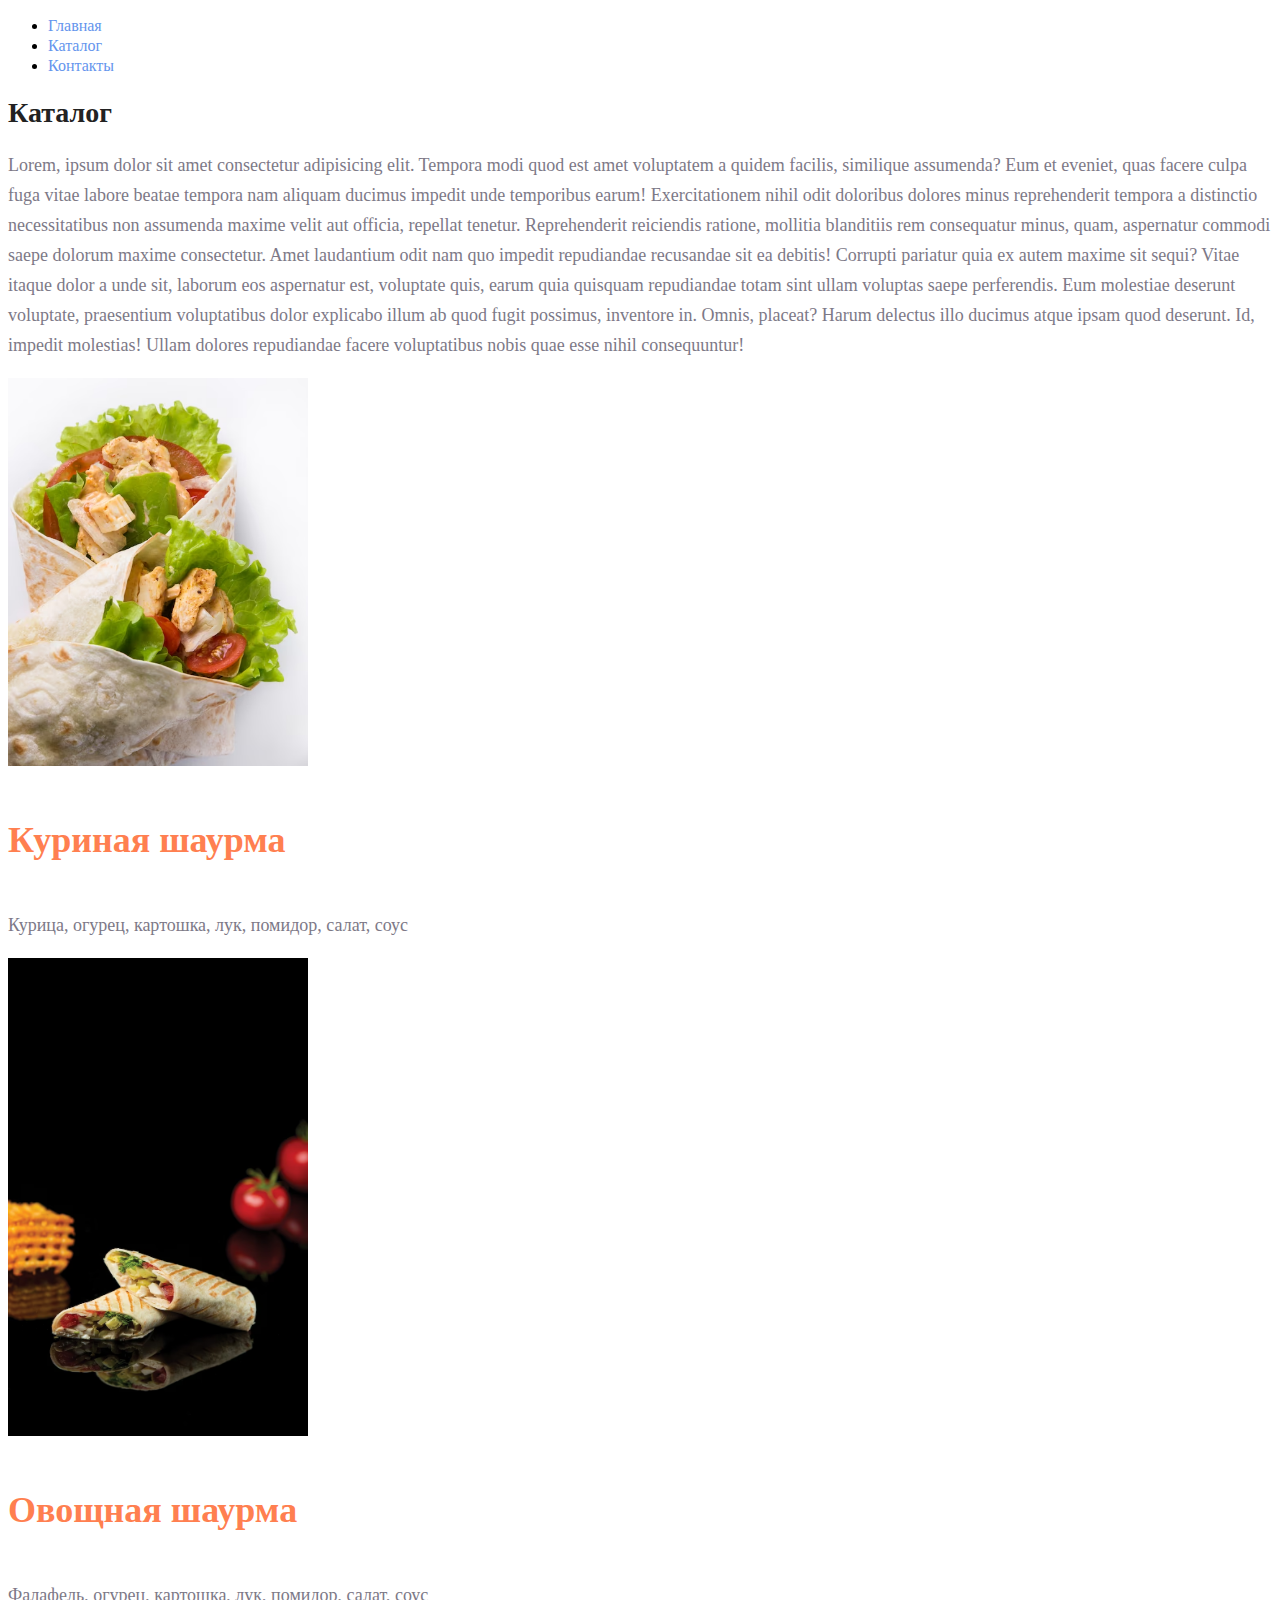
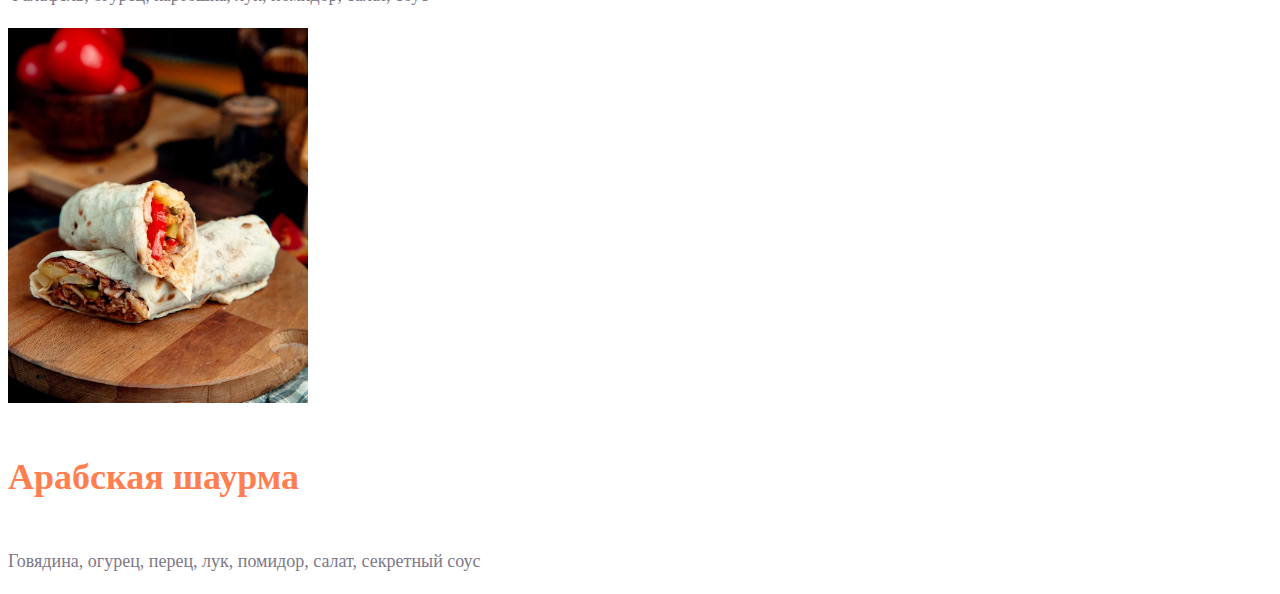
<file: Seminar1/catalog/catalog.html>
<!DOCTYPE html>
<html lang="en">
<head>
    <meta charset="UTF-8">
    <meta name="viewport" content="width=device-width, initial-scale=1.0">
    <title>Document</title>
    <link rel="stylesheet" href="../style.css">
</head>
<body>
    <ul>
        <li><a class="menu" href=../index.html>Главная</a></li>
        <li><a class="menu" href=catalog.html>Каталог</a></li>
        <li><a class="menu" href="#contact">Контакты</a></li>
    </ul>
    <h1>Каталог</h1>
    <p>Lorem, ipsum dolor sit amet consectetur adipisicing elit. Tempora modi quod est amet voluptatem a quidem facilis, similique assumenda? Eum et eveniet, quas facere culpa fuga vitae labore beatae tempora nam aliquam ducimus impedit unde temporibus earum! Exercitationem nihil odit doloribus dolores minus reprehenderit tempora a distinctio necessitatibus non assumenda maxime velit aut officia, repellat tenetur. Reprehenderit reiciendis ratione, mollitia blanditiis rem consequatur minus, quam, aspernatur commodi saepe dolorum maxime consectetur. Amet laudantium odit nam quo impedit repudiandae recusandae sit ea debitis! Corrupti pariatur quia ex autem maxime sit sequi? Vitae itaque dolor a unde sit, laborum eos aspernatur est, voluptate quis, earum quia quisquam repudiandae totam sint ullam voluptas saepe perferendis. Eum molestiae deserunt voluptate, praesentium voluptatibus dolor explicabo illum ab quod fugit possimus, inventore in. Omnis, placeat? Harum delectus illo ducimus atque ipsam quod deserunt. Id, impedit molestias! Ullam dolores repudiandae facere voluptatibus nobis quae esse nihil consequuntur!</p>
    <img src="../img/chicken.avif" alt="Куриная шаурма" width="300" >
    <h2>Куриная шаурма</h2>
    <p>Курица, огурец, картошка, лук, помидор, салат, соус</p>
    <img src="../img/vegetables.avif" alt="Куриная шаурма" width="300" >
    <h2>Овощная шаурма</h2>
    <p>Фалафель, огурец, картошка, лук, помидор, салат, соус</p>
    <img src="../img/arabic.avif" alt="Куриная шаурма" width="300" >
    <h2>Арабская шаурма</h2>
    <p>Говядина, огурец, перец, лук, помидор, салат, секретный соус</p>
</body>
</html>
</file>
<file: Seminar1/style.css>
a {
    text-decoration: none;
    }
.menu {
    color: cornflowerblue;
    font-size: 16px;
    line-height: 20px;
}
h1{
    color: #222222;
    font-size: 28px;
    line-height: 36px;
    font-weight: bold;
}
p{
    font-style: normal;
    font-weight: 300;
    font-size: 18px;
    line-height: 30px;
    color: #7D7987;
}
h2{
    color: coral;
    font-style: normal;
    font-weight: 700;
    font-size: 36px;
    line-height: 80px;
}
</file>
<file: Seminar3/style.css>
@font-face {
    font-family: Gilroy;
    src: url(./fonts/gilroy-bold.ttf);
    font-weight: 400;
}
@font-face {
    font-family: Gilroy-Medium;
    src: url(./fonts/gilroy-medium.ttf);
    font-weight: 400;
}
@font-face {
    font-family: Gilroy-Semibold;
    src: url(./fonts/gilroy-semibold.ttf);
    font-weight: 400;
}
html{
    font-family: Gilroy;
}

.center{
    margin: 0 auto;
    width: 1289px;
}

header{
    padding-top: 40px;
    display: flex;
    justify-content: space-around;
    align-items: center;
    gap: 450px;
}
.header_logo{
    display: flex;
    margin-right: 14px;
}
.header_brand{
    display: flex;
    align-items: center;
}
.header_brand_add_color{
    color: #F25822;
}

.header_menu{
    display: flex;
    gap: 25px;
}
.header_menu_main_elem{
    color: #F25822;
    font-family: Gilroy-Semibold;
    font-size: 14px;
    font-style: normal;
    font-weight: 400;
    line-height: normal;
    text-decoration: none;
}
.header_menu_elem{
    color: #000;
    font-family: Gilroy-Medium;
    font-size: 14px;
    font-style: normal;
    font-weight: 400;
    line-height: normal;
    text-decoration: none;
}

main{
    display: flex;
    justify-content: space-around;
    align-items: center;
}

.main_text_container{
    width: 522px;
    height: 374px;
}
.main_info{
    color: #000;
    font-size: 60px;
    font-style: normal;
    line-height: normal;
}
.additional_info{
    padding-top: 17px;
    padding-bottom: 37px;
    color: #888;
    font-size: 20px;
    font-style: normal;
    line-height: normal;
    font-family: Gilroy-Medium;
}
.buttons{
    display: flex;
    gap: 72px;
    align-items: center
}
.main_button{
    width: 140px;
    height: 50px;
    flex-shrink: 0;
    border-radius: 50px;
    background: #F25822;
    border: none;
    box-shadow: 4px 4px 8px 0px rgba(242, 88, 34, 0.20);
    color: #FFF;
    font-size: 15px;
    font-style: normal;
    line-height: normal;
    text-decoration: none;
}
.link{
    color: #AAA;
    font-size: 15px;
    font-style: normal;
    line-height: normal;
    text-decoration: none;
}

footer{
    display: flex;
    justify-content: space-around;
    align-items: center;
}
body, h1, p{
    margin: 0 auto;
}
</file>
<file: Seminar5/style.css>
@font-face {
    font-family: Gilroy-Regular;
    src: url(./fonts/gilroy-regular.ttf);
    font-weight: 400;
}
@font-face {
    font-family: Gilroy;
    src: url(./fonts/gilroy-bold.ttf);
    font-weight: 400;
}
@font-face {
    font-family: Gilroy-Medium;
    src: url(./fonts/gilroy-medium.ttf);
    font-weight: 400;
}
@font-face {
    font-family: Gilroy-Semibold;
    src: url(./fonts/gilroy-semibold.ttf);
    font-weight: 400;
}
html{
    font-family: Gilroy;
}

.center{
    margin: 0 auto;
    width: 1170px;
}

.additiona-info{
    background: #FFF;
}
.blocks{
    display: grid;
    grid-template-columns: repeat(3, 3fr);
    gap: 30px;
    justify-content: center;
}

.block{
    margin: 100px auto;
    padding: 30px;
}

.main-block{
    box-shadow: 15px 25px 56px 6px rgba(0, 0, 0, 0.06);
}
.a{
    display: flex;
    justify-content: center;
    flex-wrap: wrap;
}
.long-str{
    width: 700px;
    text-align: center;
}
.big_blocks{
    margin-top: 50px;    
}
.big_block{
    background: #FFF;
    text-align: center;
}
.img_im_block{
    width: 370px;
}

.text_in_block{
    margin: 22px 26px 39px;
    opacity: 0.5;
}

button{
    margin-bottom: 50px;
    width: 140px;
    height: 50px;
    flex-shrink: 0;
    border-radius: 50px;
    background: #F25822;
    border: none;
    box-shadow: 4px 4px 8px 0px rgba(242, 88, 34, 0.20);
    color: #FFF;
    font-size: 15px;
    font-style: normal;
    line-height: normal;
    text-decoration: none;
}

body{
    background: #FAFAFA;
    margin: 0;
}

p{
    margin: 0;
    font-family: Gilroy-Regular;
    opacity: 0.7;
    line-height: 150%;
}
h1{
    margin: 0;
    font-size: 45px;
    padding-top: 92px;
    padding-bottom: 19px;
}
h2{
    margin: 25px auto 17px;
}
h6{
    margin: 25px 0 0;
}
</file>
<file: Seminar6/style.css>
@font-face {
    font-family: Lato;
    src: url(fonts/Lato-Light.ttf);
    font-weight: 300;
}

@font-face {
    font-family: Lato;
    src: url(fonts/Lato-Regular.ttf);
    font-weight: 400;
}

@font-face {
    font-family: Lato;
    src: url(fonts/Lato-Bold.ttf);
    font-weight: 700;
}

@font-face {
    font-family: Lato;
    src: url(fonts/Lato-Black.ttf);
    font-weight: 900;
}

html,
body,
h1,
h2,
p,
ul {
    font-family: Lato;
    margin: 0;
}

.center {
    margin: 0 auto;
    width: 1140px;
}

.pink {
    color: #F16D7F;
}

.white {
    color: #fff;
}

.big-txt {
    font-size: 48px;
    font-weight: 900;
    color: #222;
}

.additional-txt {
    font-weight: 700;
    color: #222;
}

.section-name {
    font-size: 30px;
    font-weight: 400;
    text-align: center;
    color: #222;
}

.section-description {
    color: #9F9F9F;
    font-size: 14px;
    font-weight: 400;
    text-align: center;
}

.product-name {
    color: #000;
    font-size: 13px;
    font-weight: 400;
}

.product-description {
    color: #5D5D5D;
    font-size: 14px;
    font-weight: 300;
    max-height: 51px;
    overflow: hidden;
}

.price {
    color: #F16D7F;
    font-size: 16px;
    font-weight: 400;

}

header {
    background-color: #222;
    height: 75px;
    display: flex;
    align-items: center;
}

.all_header {
    width: 100%;
}

.header {
    display: flex;
    justify-content: space-between;
}

.start-header {
    display: flex;
    gap: 41px;
}

.menu {
    display: flex;
    gap: 25px;
}

.header-menu1 {
    display: flex;
}

.hidden-menu {
    position: fixed;
    top: 75px;
    right: 0;
    padding: 32px;
    padding-right: 75px;
    background-color: #FFFFFF;
    visibility: hidden;
}

.hidden-menu h2 {
    color: #000;
    font-size: 14px;
    font-weight: 700;
}

.hidden-menu p {
    color: #F16D7F;
    font-size: 14px;
    font-weight: 400;
    margin: 20px auto 12px;
}

.hidden-menu ul {
    display: grid;
    gap: 11px;
    list-style-type: none;
    padding-left: 21px;
}

.hidden-menu li {
    color: #6F6E6E;
    font-size: 14px;
    font-weight: 400;
}

.header-menu1:hover .hidden-menu {
    visibility: visible;
}

.header-menu3 {
    position: relative;
    display: flex;
    justify-content: center;
    align-items: center;
}

.header-menu3::after {
    position: absolute;
    content: '5';
    top: -3px;
    right: -10px;
    width: 19px;
    height: 19px;
    background-color: #F16D7F;
    color: white;
    border-radius: 50%;
    justify-content: center;
    display: flex;
    align-items: center;
    font-size: 12px;
    font-weight: 400;
}

.main-post-background {
    background-color: #F1E4E6;
}

.main-post {
    display: flex;
    align-items: center;
    margin-bottom: 65px;
}

.left-block {
    display: flex;
    justify-content: flex-end;
    width: 50%;
    margin-right: 64px;
}

.left-block img {
    max-width: 100%;
    height: auto;
}

.right-block {
    display: flex;
    justify-content: flex-start;
    width: 50%
}

.brand {
    padding-left: 16px;
    border-left: 12px solid #F16D7F;
}

.rectangle {
    margin-right: 16px;
}

.ad_blocks {
    display: grid;
    grid-template-columns: repeat(3, 3fr);
    gap: 30px;
}

.ad_block {
    position: relative;
    display: flex;
    justify-content: center;
    align-items: center;
}

.block_img {
    position: relative;
    width: 100%;
}

.block_txt {
    position: absolute;
    background-color: rgba(33, 22, 22, 0.70);
    width: 100%;
    height: 100%;
    display: flex;
    align-items: center;
    justify-content: center;
    flex-direction: column;
}

.main_txt_ad {
    font-size: 24px;
    font-weight: 700;
}

.additional_txt_ad {
    font-size: 16px;
    font-weight: 400;
}

.block4 {
    grid-column: 1 / 4;
}

.section {
    margin: 96px auto 48px;
}

.blocks {
    display: grid;
    grid-template-columns: repeat(3, 3fr);
    gap: 30px;
}

.block {
    background-color: #F8F8F8;

}

.add-to-cart {
    position: relative;
}

.button-buy {
    position: absolute;
    width: 100%;
    height: 100%;
    background-color: rgba(58, 56, 56, 0.86);
    opacity: 0;
    transition: opacity 0.5s ease;
    transition-delay: 0s;
    z-index: 1;
    display: flex;
    align-items: center;
    justify-content: center;
}

.button-buy button {
    background: none;
    border: 1px solid #FFF;
    padding: 11px 13px;
    display: flex;
    align-items: center;
    gap: 11px;
    color: #FFF;
    font-size: 14px;
    font-weight: 400;
}

.button-buy button:hover {
    transform: scale(1.1);
}

.button-buy button:active {
    transform: scale(0.95);
}

.product-img {
    display: flex;
    width: 100%;
    justify-content: center;
    position: relative;
}

.block:hover .button-buy {
    opacity: 1;
    transition-delay: 3s;
}

.product-info {
    padding: 24px 16px;
    gap: 16px;
    display: grid;
}

.button-product {
    display: flex;
    justify-content: center;
    margin: 48px auto 60px;
    text-align: center;
    width: 212px;
    height: 48px;
    flex-shrink: 0;
    background-color: #FFF;
    border-color: #FF6A6A;
    font-size: 16px;
    font-weight: 400;
    display: flex;
    align-items: center;
    justify-content: center;
    color: #FF6A6A;
}

.button-product:hover {
    background-color: #F16D7F;
    color: #FFF;
}

.services-background {
    background-color: #222224;
}

.services {
    display: grid;
    gap: 30px;
    padding: 104px 0;
    grid-template-columns: repeat(3, 1fr);
}

.service {
    display: grid;
    justify-content: center
}

.service img {
    margin: auto;
}

.service p {
    color: #FBFBFB;
    font-size: 13.972px;
    text-align: center;
    font-weight: 300;
    opacity: 0.7;
    padding: 0 30px;
    max-height: 65px;
    overflow: hidden;
}

.service-name {
    font-weight: 400;
    color: #FBFBFB;
    font-size: 19.96px;
    margin: 25px auto 16px;
}



.subscribe-background-img {
    background-image: url("img/Layer 41.png");
    background-size: cover;
}

.subscribe-background-color {
    background-color: #F4F4F4B2;
}

.subscribe {
    display: flex;
    justify-content: space-between;

}

.citation-block {
    margin: 96px 0 156px;
    display: grid;
    justify-items: center;
    gap: 30px;
}

.citation {
    width: 359.449px;
    color: #222224;
    text-align: center;
    font-size: 20px;
    font-weight: 400;
}

.citation span {
    font-style: italic;
}

.subscribe-block {
    margin: 150px 0 156px;
    gap: 32px;
}

.subscribe-block h2 {
    color: #222224;
    text-align: center;
    font-size: 24px;
    font-weight: 700;
}

.subscribe-block span {
    font-size: 18px;
    font-weight: 400;
}

.subscribe-block form {
    display: flex;
    align-items: center;
    margin-top: 32px;
}

.subscribe-block input:focus {
    outline: none;
}

.subscribe-block svg {
    position: absolute;
}

.subscribe-block input {
    width: 170px;
    height: 36px;
    background: none;
    border: none;
    padding: 0;
    position: absolute;
    margin: 0 64px 0 22px;
}

.subscribe-block button {
    background: none;
    border: none;
    padding: 0;
    cursor: pointer;
    display: flex;
    justify-content: center;
    align-items: center;
    position: relative;
    left: 256px;
}

.subscribe-block button span {
    position: absolute;
    color: #FFF;
    font-size: 14px;
    font-weight: 400;
}

form {
    display: flex;
}

footer {
    background-color: #222224;
}

.footer {
    display: flex;
    align-items: center;
    justify-content: space-between;
}

.footer-brand {
    color: #FBFBFB;
    font-size: 16px;
    font-weight: 400;
}

.media {
    display: flex;
    gap: 7px;
    margin: 24px;
}

.social-media {
    height: 32px;
    width: 32px;
    background-color: #FFF;
    display: flex;
    justify-content: center;
    align-items: center;
}

.social-media:hover {
    background-color: #F16D7F;
    transition: filter 0.3s;
}

.social-media:hover path {
    fill: #FFFFFF;
}

@media screen and (max-width: 1440px) {
    .header {
        width: 100%;
    }

    .center {
        width: calc(100% - 32px);

    }

    .big-txt {
        font-size: 44px;
    }

    .ad_blocks {
        gap: 20px;
    }

    .additional-txt {
        font-size: 24px;
    }

    .blocks {
        grid-template-columns: repeat(2, 3fr);
    }
}

@media screen and (max-width: 768px) {
    .header-menu1 {
        width: 0;
    }

    .header-menu2 {
        width: 0;
    }

    .left-block {
        width: 0;
        margin: 0;
    }

    .right-block {
        height: 50vh;
        width: 100%;
        align-items: center;
        justify-content: center;
    }

    .big-txt {
        font-size: 38px;
    }

    .additional-txt {
        font-size: 20px;
    }

    .ad_blocks {
        grid-template-columns: repeat(1, 1fr);
        gap: 32px;
    }

    .block4 {
        grid-column: 1/2;
        min-height: 110px;
    }

    .block4-img {
        object-fit: cover;
        height: 100%;
    }

    .section {
        margin: 64px auto;
    }

    .blocks {
        grid-template-columns: repeat(1, 1fr);
        gap: 16px;
        width: calc(100% - 16px);
    }

    .services {
        gap: 48px;
        padding: 48px 0 64px;
        grid-template-columns: repeat(1, 1fr);
    }

    .service p {
        width: 310px;
        padding: 0;
        max-width: 310px;
    }

    .subscribe-background-img {
        background-repeat: no-repeat;
        background-position: -350px center;
    }

    .subscribe {
        display: grid;
        justify-content: center
    }

    .citation-block {
        margin: 64px 0 59px;
    }

    .subscribe-block {
        margin: 0 auto 140px;
    }

    .subscribe-block form {
        margin-top: 22px;
    }

    .subscribe-block button {
        left: 241px;
    }

    .footer {
        display: grid;
        align-items: center;
        justify-content: center;
        justify-items: center;
    }

    .footer-brand {
        order: 2;
        margin-bottom: 9px;
    }

    .media {
        order: 1;
        margin: 43px auto 40px;
    }
}
</file>
